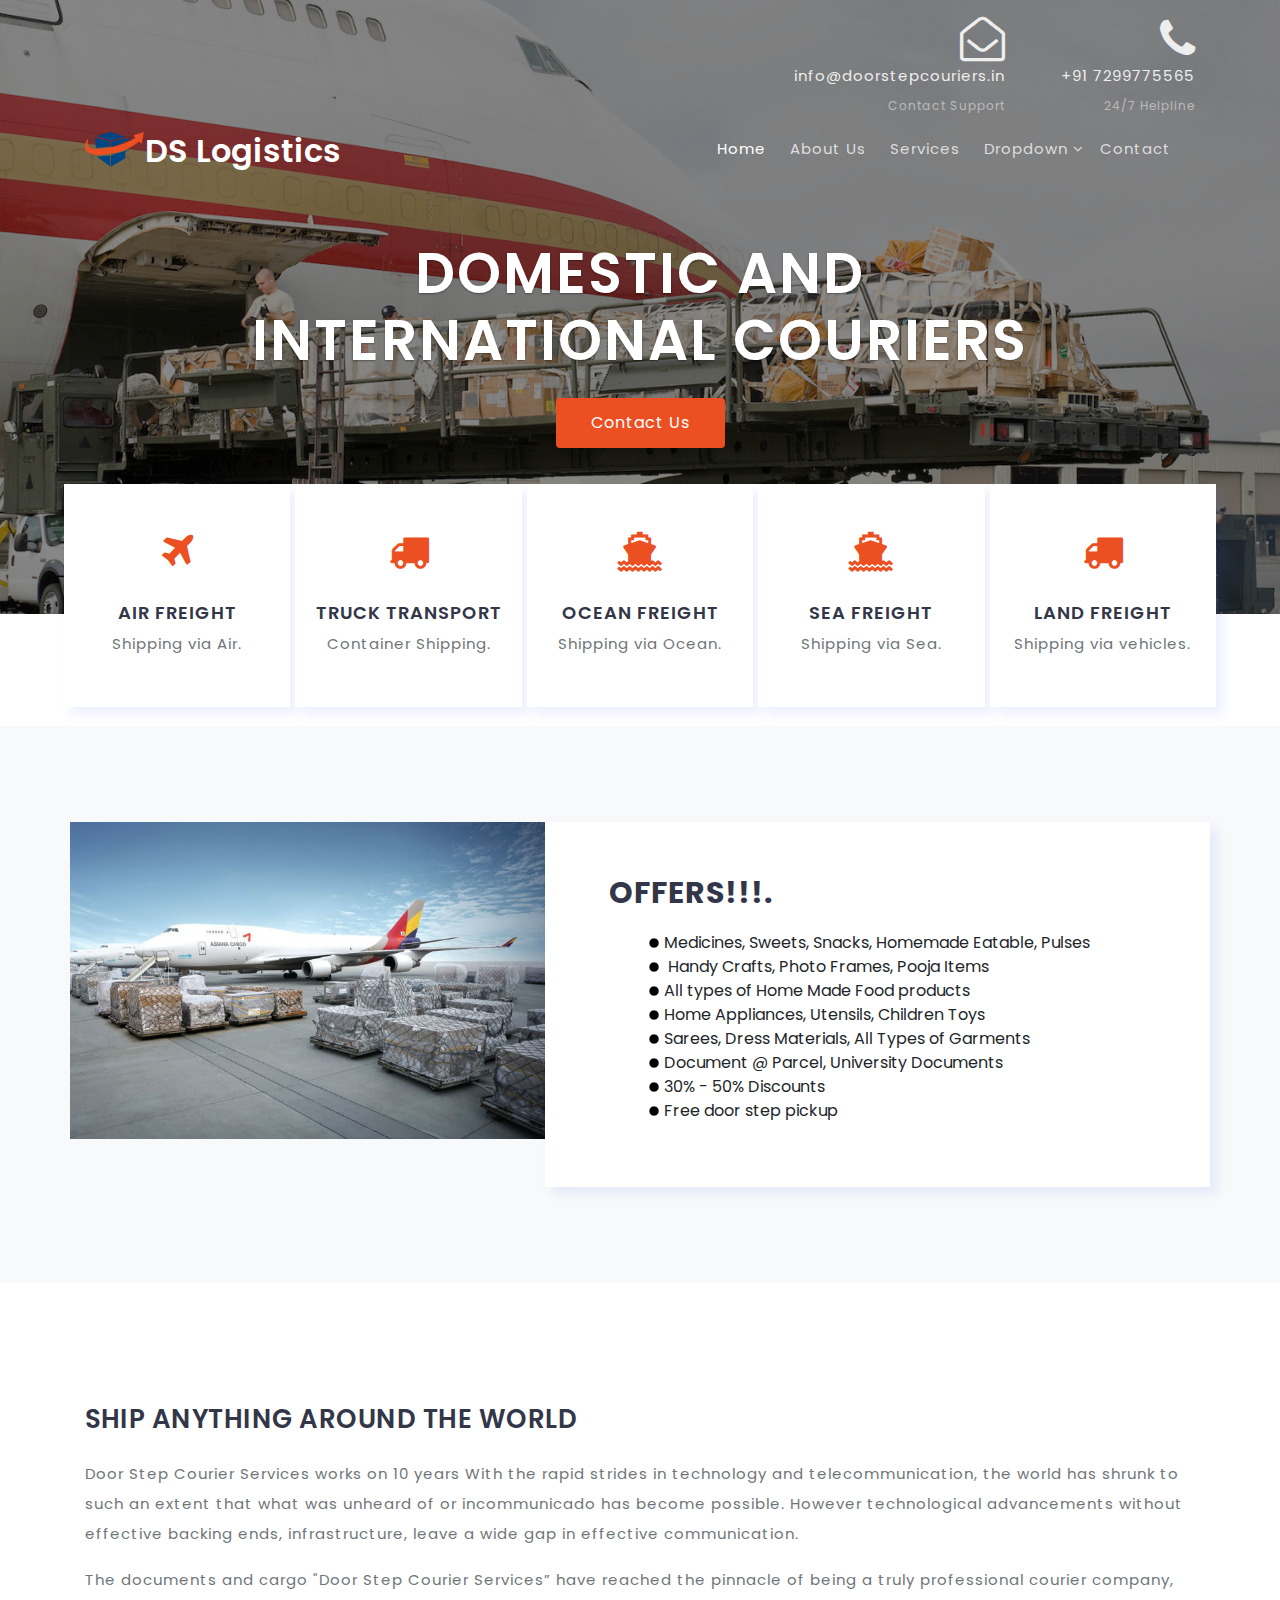
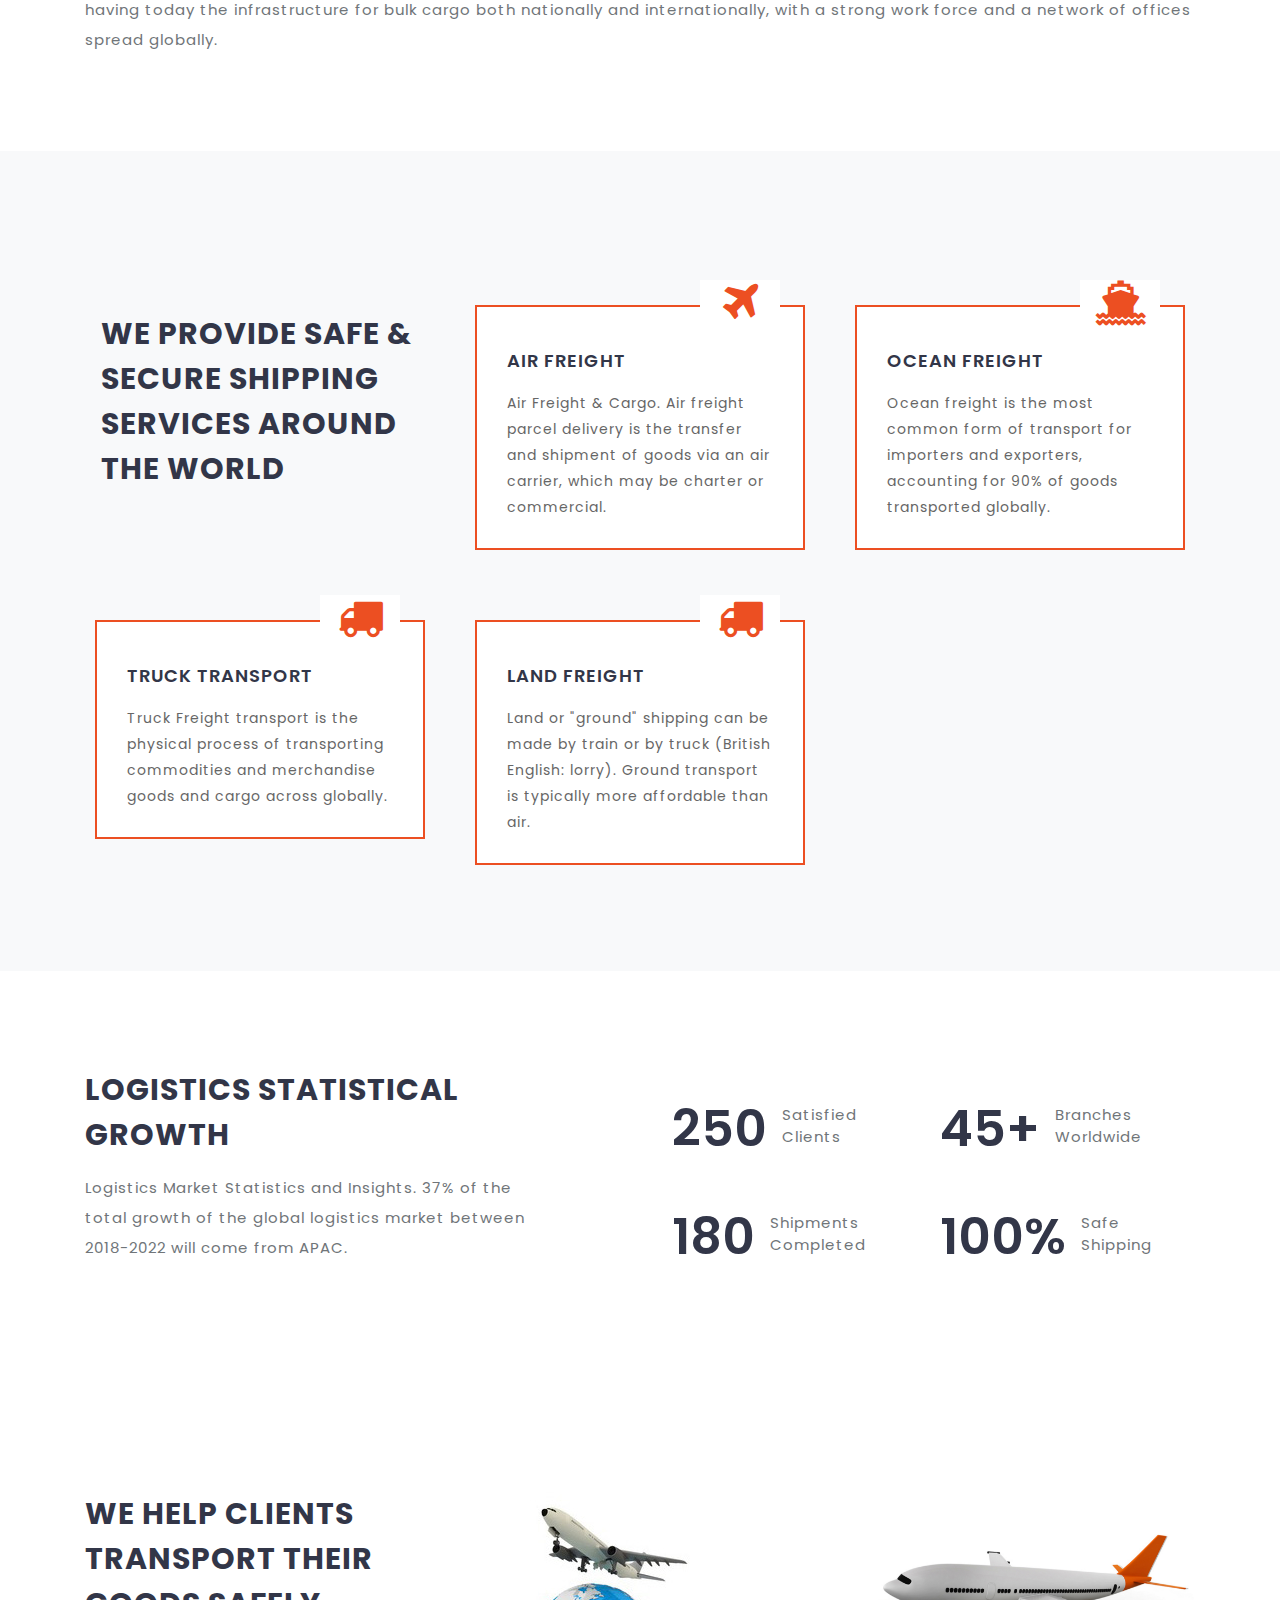
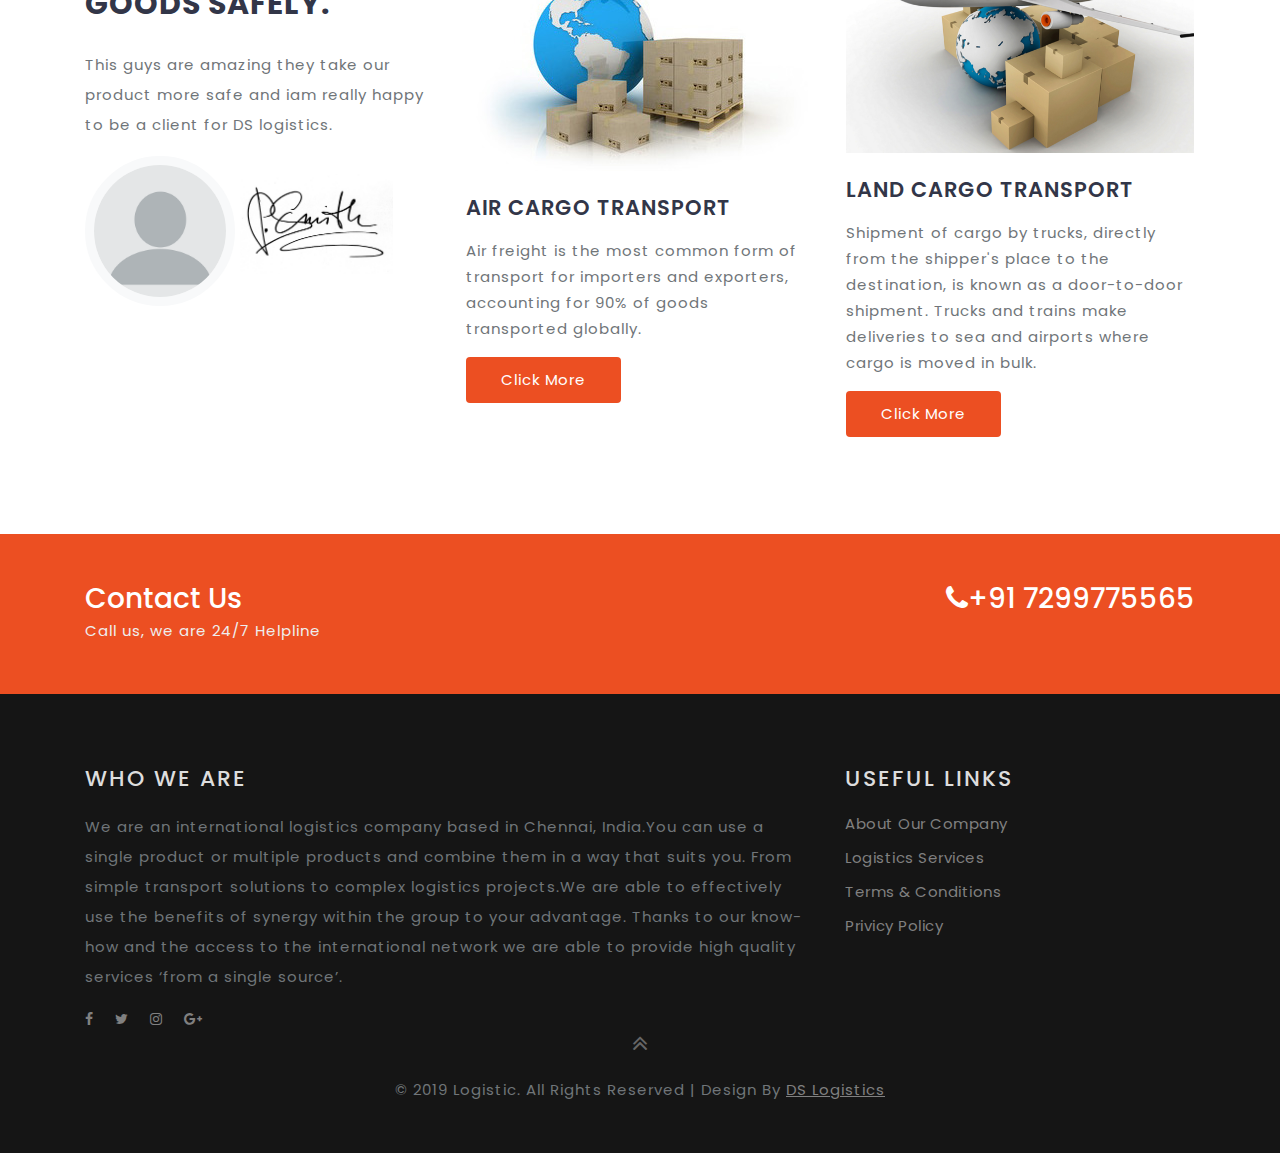
<file: index.html>
<!DOCTYPE html>
<html lang="en">
<head>
<title>DS Logistics</title>
<!-- for-mobile-apps -->
<meta name="viewport" content="width=device-width, initial-scale=1">
<meta http-equiv="Content-Type" content="text/html; charset=utf-8" />
<meta name="keywords" content="Logistic Responsive web template, Bootstrap Web Templates, Flat Web Templates, Android Compatible web template, 
Smartphone Compatible web template, free webdesigns for Nokia, Samsung, LG, SonyEricsson, Motorola web design" />

    <script>
        addEventListener("load", function () {
            setTimeout(hideURLbar, 0);
        }, false);

        function hideURLbar() {
            window.scrollTo(0, 1);
        }
    </script>
	
	<!-- css files -->
    <link href="css/bootstrap.css" rel='stylesheet' type='text/css' /><!-- bootstrap css -->
    <link href="css/style.css" rel='stylesheet' type='text/css' /><!-- custom css -->
    <link href="css/font-awesome.min.css" rel="stylesheet"><!-- fontawesome css -->
	<!-- //css files -->
	
	<!-- google fonts -->
	<link href="//fonts.googleapis.com/css?family=Poppins:100,100i,200,200i,300,300i,400,400i,500,500i,600,600i,700,700i,800,800i,900,900i&amp;subset=devanagari,latin-ext" rel="stylesheet">

	<!-- //google fonts -->
	
</head>
<body>
<!-- //header -->
<header>
	<div class="container">
		<!-- top header -->
		<div class="row top_header pt-3">
			<div class="col-lg-3 offset-lg-7 col-md-5 offset-md-3 col-sm-6 col-7 offset-sm-2 top-grid">
				<span class="fa ml-3 fa-envelope-open-o"></span>
				<p class=""> <a href="mailto:info@doorstepcouriers.in">info@doorstepcouriers.in</a> <span class="block">Contact Support</span> </p>
			</div>
			<div class="col-lg-2 col-md-4 col-sm-4 col-5 top-grid pl-0">
				<span class="fa ml-3 fa-phone"></span>
				<p class=""><a href="tel:+91 7299775565">+91 7299775565</a>  <span class="block">24/7 Helpline</span> </p>
			</div>
		</div>
		<!-- top header -->
		<!-- nav -->
		<nav class="pt-2">
			<div id="logo">
				<h1> <a href="index.html"><img src="images/logo.png" style="width: 60px;"></img>DS Logistics</a></h1>
			</div>
			<label for="drop" class="toggle">Menu</label>
			<input type="checkbox" id="drop" />
			<ul class="menu mt-md-2 ml-auto">
				<li class="mr-lg-4 mr-2 active"><a href="index.html">Home</a></li>
				<li class="mr-lg-4 mr-2"><a href="about.html">About Us</a></li>
				<li class="mr-lg-4 mr-2"><a href="services.html">Services</a></li>
				<li class="mr-lg-3 mr-2 p-0">
					<!-- First Tier Drop Down -->
					<label for="drop-2" class="toggle">Dropdown <span class="fa fa-angle-down" aria-hidden="true"></span> </label>
					<a href="#">Dropdown <span class="fa fa-angle-down" aria-hidden="true"></span></a>
					<input type="checkbox" id="drop-2"/>
					<ul class="inner-dropdown">
						<li><a href="gallery.html">Our Gallery</a></li>
					</ul>
				</li>
				<li class="mr-lg-4 mr-2"><a href="contact.html">Contact</a></li>
				<!-- <li class=""><a href="#subscribe">Subscribe</a></li> -->
			</ul>
		</nav>
		<!-- //nav -->
	</div>
</header>
<!-- //header -->
		
<!-- banner -->
<section class="banner position-relative" id="home">
	<div class="container">
		<div class="banner-text">
			<div class="slider-info">
				<div class="agileinfo-logo mt-lg-5">
					<h2 class="typeface">Domestic and<br>International couriers</h2>
					<a href="contact.html">Contact Us</a>
				</div>
			</div>
		</div>
		<div class="choose text-center position-absolute d-lg-flex">
			<div class="choose-icon">
				<span class="fa fa-plane" aria-hidden="true"></span>
				<a href="#airfrieght"><div class="choose-grid">
					<h3 class="mt-4">Air Freight</h3>
					<p class="">Shipping via Air.</p>
				</div></a>
			</div>
			<div class="choose-icon">
				<span class="fa fa-truck" aria-hidden="true"></span>
				<a href="#truckfrieght"><div class="choose-grid">
					<h3 class="mt-4">Truck Transport</h3>
					<p class="">Container Shipping.</p>
				</div></a>
			</div>
			<div class="choose-icon">
				<span class="fa fa-ship" aria-hidden="true"></span>
				<a href="#oceanfrieght"><div class="choose-grid">
					<h3 class="mt-4">Ocean Freight</h3>
					<p class="">Shipping via Ocean.</p>
				</div></a>
			</div>
			<div class="choose-icon">
				<span class="fa fa-ship" aria-hidden="true"></span>
				<a href="#oceanfrieght"><div class=" choose-grid">
					<h3 class="mt-4">Sea Freight</h3>
					<p class="">Shipping via Sea.</p>
				</div></a>
			</div>
			<div class="choose-icon mr-0">
				<span class="fa fa-truck" aria-hidden="true"></span>
				<a href="#landfrieght"><div class="choose-grid">
					<h3 class="mt-4">Land Freight</h3>
					<p class="">Shipping via vehicles.</p>
				</div></a>
			</div>
			<div class="clearfix"></div>
		</div>
	</div>
</section>
<div class="clearfix"></div>
<!-- //banner -->
<!-- Shipping -->
	<section class="shipping py-5">
	<div class="container py-lg-5 py-md-3">
		<div class="row">
			<div class="col-lg-5 p-md-0">
				<img src="images/about.jpg" alt="" class="img-fluid"/>
			</div>
			<div class="col-lg-7 p-0 mt-lg-0 mt-4">
				<div class="shipping-right">
					<h4 class="heading"> Offers!!!.</h4>
						<p class="mt-3"> <ol>
							<li><img src="images/cor.png" style="width: 10px;padding-bottom: 2px;margin-right: 5px;">Medicines, Sweets, Snacks, Homemade Eatable, Pulses</li>
		 <li><img src="images/cor.png" style="width: 10px;padding-bottom: 2px;margin-right: 5px;"> Handy Crafts, Photo Frames, Pooja Items</li>
		 <li><img src="images/cor.png" style="width: 10px;padding-bottom: 2px;margin-right: 5px;">All types of Home Made Food products</li>
		 <li><img src="images/cor.png" style="width: 10px;padding-bottom: 2px;margin-right: 5px;">Home Appliances, Utensils, Children Toys</li>
		 <li><img src="images/cor.png" style="width: 10px;padding-bottom: 2px;margin-right: 5px;">Sarees, Dress Materials, All Types of Garments</li>
		 <li><img src="images/cor.png" style="width: 10px;padding-bottom: 2px;margin-right: 5px;">Document @ Parcel, University Documents</li>
		 <li><img src="images/cor.png" style="width: 10px;padding-bottom: 2px;margin-right: 5px;">30% - 50% Discounts</li>
		<li><img src="images/cor.png" style="width: 10px;padding-bottom: 2px;margin-right: 5px;">Free door step pickup</li></ol></p>
	
			</div>
			</div>
		</div>
	</div>
</section>
<!-- shipping  -->

<!-- about -->
<section class="about py-5" id="how">
	<div class="container py-lg-5">
		<div class="row about-grids">
			<div class="col-lg-12">
				<h3 class="my-lg-4 mb-2">Ship Anything Around the World</h3>
				<p class="mt-3">Door Step Courier Services works on 10 years With the rapid strides in technology and telecommunication, the world has shrunk to such an extent that what was unheard of or incommunicado has become possible. However technological advancements without effective backing ends, infrastructure, leave a wide gap in effective communication. </p>
				<p class="mt-3">The documents and cargo "Door Step Courier Services” have reached the pinnacle of being a truly professional courier company, having today the infrastructure for bulk cargo both nationally and internationally, with a strong work force and a network of offices spread globally.</p>
			</div>
		</div>
	</div>
</section>
<!-- //about -->
<!-- services -->
<section class="services py-5 bg-clr" id="services">
	<div class="container py-lg-5">
		<div class="row mt-lg-5">
			<div class="col-xl-4 col-lg-4 col-md-6 col-sm-12 mb-md-0 mb-4">
				<h4 class="heading mt-3 ml-3">We Provide Safe & Secure Shipping Services around the world</h4>
			</div>
			
			<div class="col-xl-4 col-lg-4 col-md-6 col-sm-12">
				<div class="our-services-wrapper mb-60" id="airfrieght">
					<div class="services-inner">
						<div class="our-services-icon">
							<span class="fa fa-plane" aria-hidden="true"></span>
						</div>
						<div class="our-services-text">
							<h4>Air Freight</h4>
							<p>Air Freight & Cargo. Air freight parcel delivery is the transfer and shipment of goods via an air carrier, which may be charter or commercial.</p>
						</div>
					</div>
				</div>
			</div>
			<div class="col-xl-4 col-lg-4 col-md-6 col-sm-12">
				<div class="our-services-wrapper mb-md-0 mb-60" id="oceanfrieght">
					<div class="services-inner">
						<div class="our-services-icon">
							<span class="fa fa-ship" aria-hidden="true"></span>
						</div>
						<div class="our-services-text">
							<h4>Ocean Freight</h4>
							<p>Ocean freight is the most common form of transport for importers and exporters, accounting for 90% of goods transported globally. </p>
						</div>
					</div>
				</div>
			</div>
			<div class="col-xl-4 col-lg-4 col-md-6 col-sm-12">
				<div class="our-services-wrapper mb-md-0 mb-60" id="truckfrieght">
					<div class="services-inner">
						<div class="our-services-icon">
							<span class="fa fa-truck" aria-hidden="true"></span>
						</div>
						<div class="our-services-text">
							<h4>Truck Transport</h4>
							<p>Truck Freight transport is the physical process of transporting commodities and merchandise goods and cargo across globally.</p>
						</div>
					</div>
				</div>
			</div>
			<div class="col-xl-4 col-lg-4 col-md-6 col-sm-12">
				<div class="our-services-wrapper mb-md-0 mb-60" id="landfrieght">
					<div class="services-inner">
						<div class="our-services-icon">
							<span class="fa fa-truck" aria-hidden="true"></span>
						</div>
						<div class="our-services-text">
							<h4>Land Freight</h4>
							<p>Land or "ground" shipping can be made by train or by truck (British English: lorry). Ground transport is typically more affordable than air.</p>
						</div>
					</div>
				</div>
			</div>
		</div>
	</div>
</section>
<!-- //services -->

<!-- stats -->
<section class="stats py-5">
	<div class="container py-lg-5 py-md-3">
		<div class="row stat-grids">
			<div class="col-lg-5">
				<h4 class="heading mb-3">Logistics Statistical growth</h4>
				<p class="">Logistics Market Statistics and Insights. 37% of the total growth of the global logistics market between 2018-2022 will come from APAC.</p>
			</div>
			<div class="col-lg-6 offset-lg-1 stats-right">
				<div class="row stats-inner-grid">
					<div class="col-sm-6 col-6">
						<h4>250</h4>
						<p>Satisfied <br>Clients</p>
					</div>
					<div class="col-sm-6 col-6">
						<h4>45+</h4>
						<p>Branches <br>Worldwide</p>
					</div>
				</div>
				<div class="row stats-inner-grid mt-5">
					<div class="col-sm-6 col-6">
						<h4>180</h4>
						<p>Shipments <br>Completed</p>
					</div>
					<div class="col-sm-6 col-6">
						<h4>100%</h4>
						<p>Safe <br>Shipping</p>
					</div>
				</div>
			</div>
		</div>
	</div>
</section>
<!-- //stats -->

<!-- shipping -->

<!-- //shipping -->

<!--/Blog-Posts-->
<section class="banner-bottom-w3layouts py-5" id="blog">
	<div class="container">
		<div class="inner-sec-w3ls py-lg-5 py-md-3">
			<!--/services-grids-->
			<div class="row blog-sec">
				<div class="col-lg-4 manager-img mb-lg-0 mb-4">
					<h4 class="heading"> We help clients transport their goods safely.</h4>
					<p class="mt-4">This guys are amazing they take our product more safe and iam really happy to be a client for DS logistics.</p>
					<img src="images/manager.png" alt="" class="img-fluid rounded-circle mt-3" style="width: 150px;">
					<img src="images/signature.jpg" alt="" class="img-fluid img1">
				</div>
				<div class="col-lg-4 col-md-6 about-in blog-grid-info text-left">
					<div class="card img">
						<div class="card-body img">
							<img src="images/blog1.jpg" alt="" class="img-fluid">
							<div class="blog-des mt-3">
								<h5 class="card-title mt-4">Air Cargo Transport</h5>
								<p class="card-text">Air freight is the most common form of transport for importers and exporters, accounting for 90% of goods transported globally.
								</p>
								<a href="#"> Click More </a>
							</div>
						</div>
					</div>
				</div>
				<div class="col-lg-4 col-md-6 about-in blog-grid-info text-left mt-md-0 mt-5">
					<div class="card img">
						<div class="card-body img">
							<img src="images/blog2.jpg" alt="" class="img-fluid">
							<div class="blog-des mt-3">
								<h5 class="card-title mt-4">Land Cargo Transport</h5>
								<p class="card-text">Shipment of cargo by trucks, directly from the shipper's place to the destination, is known as a door-to-door shipment. Trucks and trains make deliveries to sea and airports where cargo is moved in bulk.
								</p>
								<a href="#"> Click More </a>
							</div>
						</div>
					</div>
				</div>
			</div>
		</div>
	</div>
</section>
<!--//Blog-Posts-->

<!-- footer-top -->
<section class="footer-top py-5">
	<div class="container">
		<div class="row footer-top-grid">
			<div class="col-sm-6">
				<h3>Contact Us</h3>
				<p>Call us, we are 24/7 Helpline</p>
			</div>
			<div class="col-sm-6 text-sm-right mt-sm-0 mt-3">
				<h3><span class="fa fa-phone" aria-hidden="true"></span><a href="tel:+91 7299775565" style="color: white;">+91 7299775565</a></h3>
			</div>
		</div>
	</div>
</section>
<!-- //footer-top -->

<!--footer -->
<div class="footer footer_w3layouts_section_1its py-5" id="subscribe">
	<div class="container pt-sm-4">
		<div class="row footer-grid">
			<div class="col-md-8 footer-grid_section_1its_w3">
				<div class="footer-title">
					<h3>Who we are</h3>
				</div>
				<div class="footer-text">
					<p>We are an international logistics company based in Chennai, India.You can use a single product or multiple products and combine them in a way that suits you. From simple transport solutions to complex logistics projects.We are able to effectively use the benefits of synergy within the group to your advantage. Thanks to our know-how and the access to the international network we are able to provide high quality services ‘from a single source’.</p>
					<ul class="social_section_1info">
						<li><a href="#" class="w3_facebook"><i class="fa fa-facebook"></i></a></li>
						<li><a href="#" class="w3_twitter"><i class="fa fa-twitter"></i></a></li>
						<li><a href="#" class="w3_instagram"><i class="fa fa-instagram"></i></a></li>
						<li><a href="#" class="w3_google"><i class="fa fa-google-plus"></i></a></li>
					</ul>
				</div>
			</div>
			<div class="col-md-3 col-sm-5 footer-grid_section_1its_w3 mt-md-0 mt-4">
				<div class="footer-title">
					<h3>Useful Links</h3>
				</div>
				<ul class="links">
					<li><a href="about.html">About Our Company</a></li>
					<li><a href="services.html">Logistics Services</a></li>
					<li><a href="#">Terms & Conditions</a></li>
					<li><a href="#">Privicy Policy</a></li>
				</ul>
			</div>
	<!-- 		<div class="col-md-4 col-sm-7 footer-grid_section_1its_w3 mt-md-0 mt-4">
				<div class="footer-title">
					<h3>Subscribe</h3>
				</div>
				<div class="footer-text">
					<p>By subscribing to our mailing list you will get latest news and updates from us.</p>
					<form action="#" method="post">
						<input type="email" name="Email" placeholder="Enter your email..." required="">
						<button class="btn1"><i class="fa fa-paper-plane" aria-hidden="true"></i></button>
						<div class="clearfix"> </div>
					</form>
				</div>
			</div>
 -->			<div class="clearfix"></div>
		</div>
		<!-- move top -->
		<div class="move-to-top text-center">
			<a href="#home" class="move-top"><span class="fa fa-angle-double-up" aria-hidden="true"></span></a>
		</div>
		<!-- //move top -->
		<div class="copyright">
			<p>© 2019 Logistic. All Rights Reserved | Design by <a href="#">DS Logistics</a> </p>
		</div>
	</div>
</div>
<!-- //footer -->

</body>
</html>
</file>
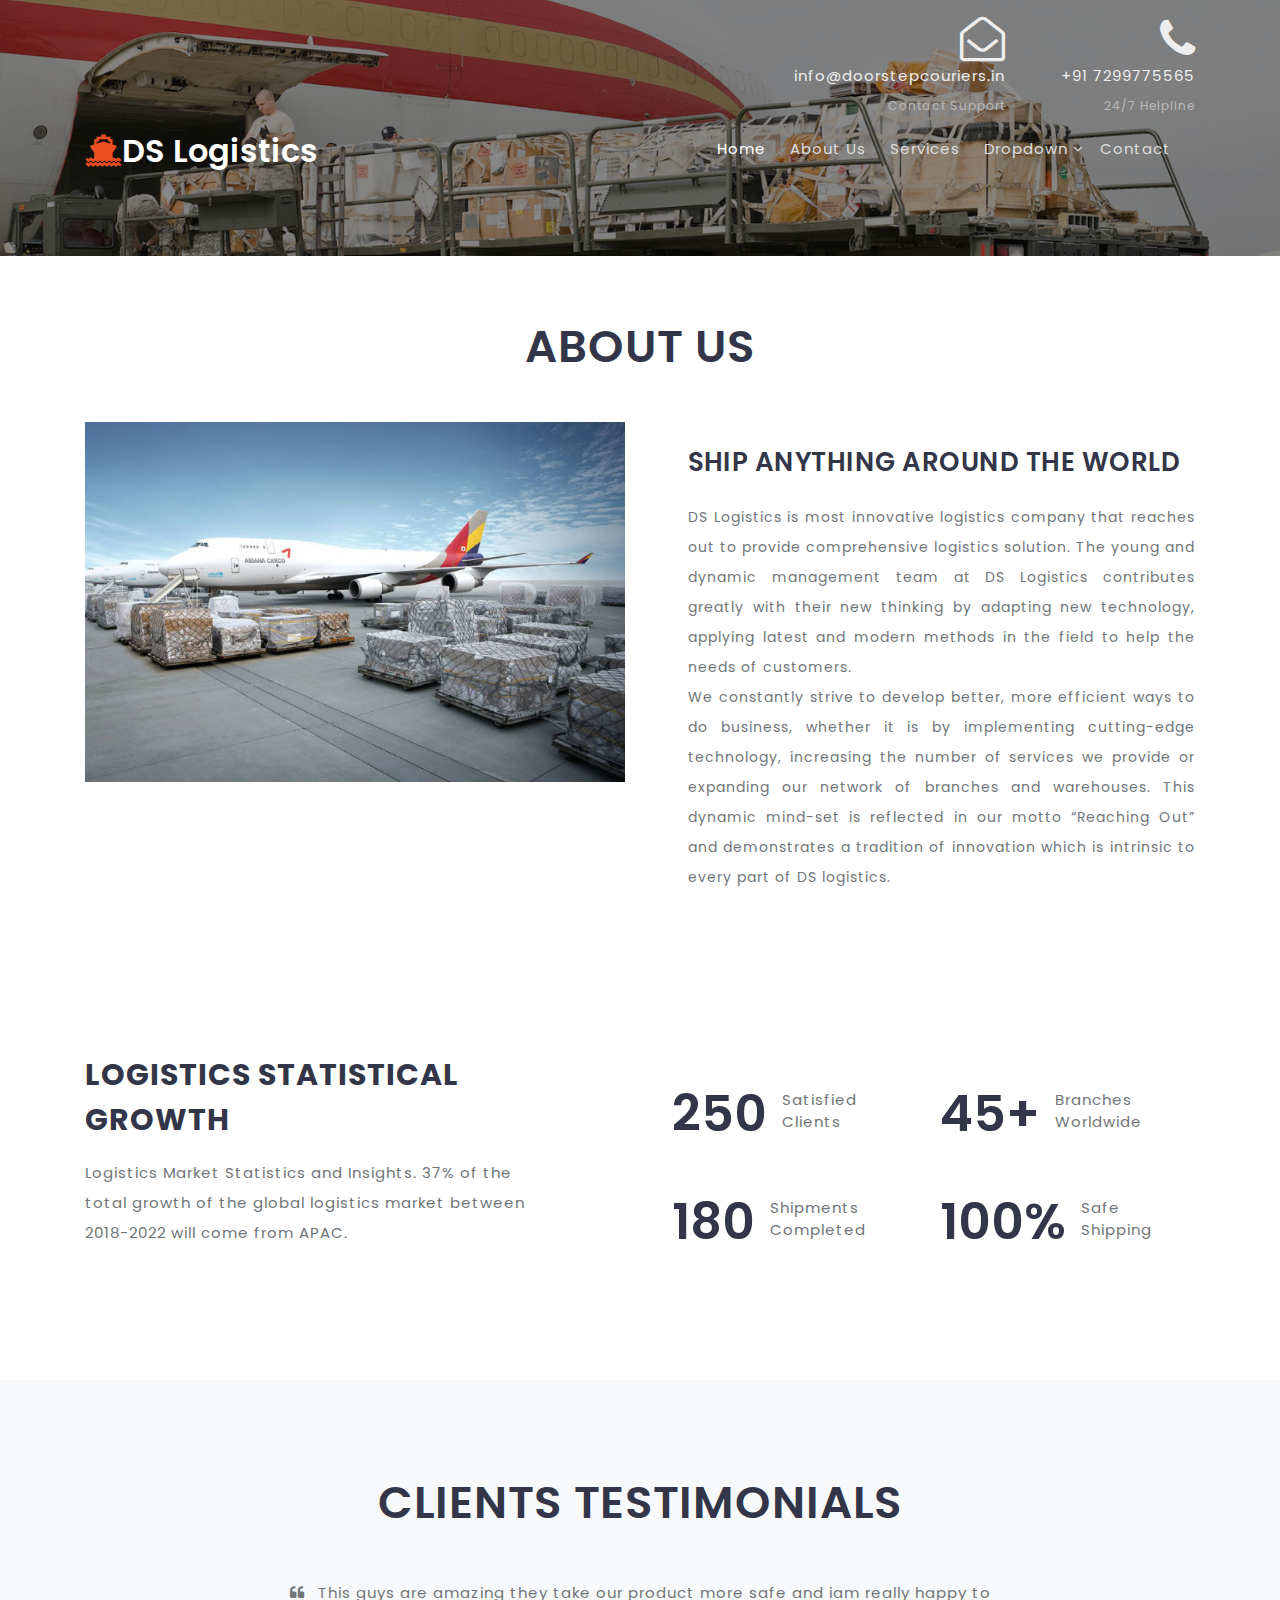
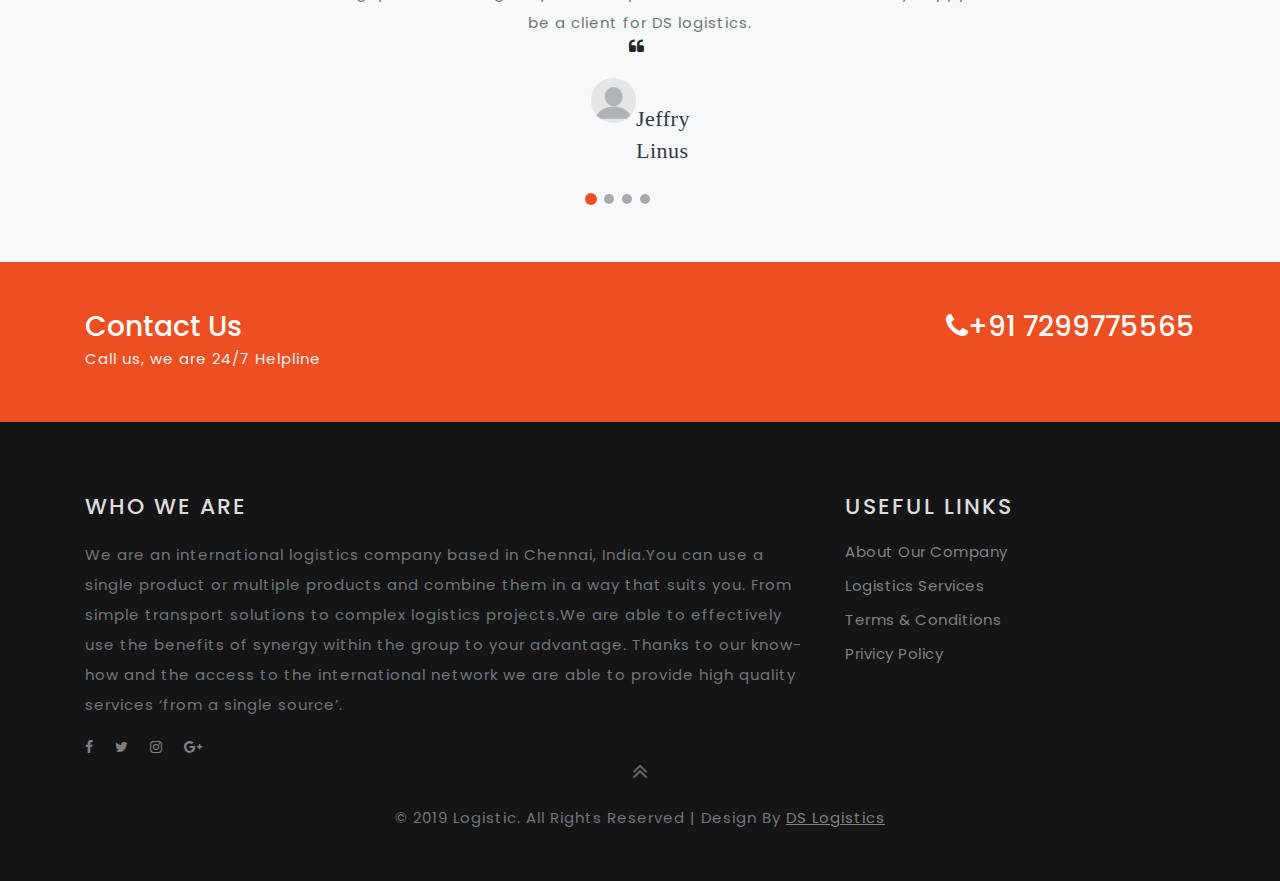
<file: about.html>
<!DOCTYPE html>
<html lang="en">
<head>
<title>DS Logistics</title>
<!-- for-mobile-apps -->
<meta name="viewport" content="width=device-width, initial-scale=1">
<meta http-equiv="Content-Type" content="text/html; charset=utf-8" />
<meta name="keywords" content="Logistic Responsive web template, Bootstrap Web Templates, Flat Web Templates, Android Compatible web template, 
Smartphone Compatible web template, free webdesigns for Nokia, Samsung, LG, SonyEricsson, Motorola web design" />

    <script>
        addEventListener("load", function () {
            setTimeout(hideURLbar, 0);
        }, false);

        function hideURLbar() {
            window.scrollTo(0, 1);
        }
    </script>
	
	<!-- css files -->
    <link href="css/bootstrap.css" rel='stylesheet' type='text/css' /><!-- bootstrap css -->
    <link href="css/style.css" rel='stylesheet' type='text/css' /><!-- custom css -->
    <link href="css/font-awesome.min.css" rel="stylesheet"><!-- fontawesome css -->
	<!-- //css files -->
	
	<!-- google fonts -->
	<link href="//fonts.googleapis.com/css?family=Poppins:100,100i,200,200i,300,300i,400,400i,500,500i,600,600i,700,700i,800,800i,900,900i&amp;subset=devanagari,latin-ext" rel="stylesheet">

	<!-- //google fonts -->
	
</head>
<body>
<!-- //header -->
<header>
	<div class="container">
		<!-- top header -->
		<div class="row top_header pt-3">
			<div class="col-lg-3 offset-lg-7 col-md-5 offset-md-3 col-sm-6 col-7 offset-sm-2 top-grid">
				<span class="fa ml-3 fa-envelope-open-o"></span>
				<p class=""> <a href="mailto:info@doorstepcouriers.in">info@doorstepcouriers.in</a> <span class="block">Contact Support</span> </p>
			</div>
			<div class="col-lg-2 col-md-4 col-sm-4 col-5 top-grid pl-0">
				<span class="fa ml-3 fa-phone"></span>
				<p class=""><a href="tel:+91 7299775565">+91 7299775565</a>  <span class="block">24/7 Helpline</span> </p>
			</div>
		</div>
		<!-- top header -->
		<!-- nav -->
		<nav class="pt-2">
			<div id="logo">
				<h1> <a href="index.html"><span class="fa fa-ship"></span>DS Logistics</a></h1>
			</div>
			<label for="drop" class="toggle">Menu</label>
			<input type="checkbox" id="drop" />
			<ul class="menu mt-md-2 ml-auto">
				<li class="mr-lg-4 mr-2 active"><a href="index.html">Home</a></li>
				<li class="mr-lg-4 mr-2"><a href="about.html">About Us</a></li>
				<li class="mr-lg-4 mr-2"><a href="services.html">Services</a></li>
				<li class="mr-lg-3 mr-2 p-0">
					<!-- First Tier Drop Down -->
					<label for="drop-2" class="toggle">Dropdown <span class="fa fa-angle-down" aria-hidden="true"></span> </label>
					<a href="#">Dropdown <span class="fa fa-angle-down" aria-hidden="true"></span></a>
					<input type="checkbox" id="drop-2"/>
					<ul class="inner-dropdown">
						<li><a href="gallery.html">Our Gallery</a></li>
					</ul>
				</li>
				<li class="mr-lg-4 mr-2"><a href="contact.html">Contact</a></li>
				<!-- <li class=""><a href="#subscribe">Subscribe</a></li> -->
			</ul>
		</nav>
		<!-- //nav -->
	</div>
</header>
<!-- //header -->

<!-- inner banner -->
<div class="inner-banner" id="home">
	<div class="container">
		
	</div>	
</div>
<!-- inner banner -->

<!-- about -->
<section class="about py-5" id="how">
	<div class="container py-md-3">
	<h2 class="heading text-center mb-sm-5 mb-4"> About us </h2>
		<div class="row about-grids">
			<div class="col-lg-6 about-left">
				<img src="images/about.jpg" alt="" class="img-fluid"/>
			</div>
			<div class="col-lg-6 grid1 mt-lg-0 mt-4 pl-lg-5">
				<h3 class="my-lg-4 mb-2">Ship Anything Around the World</h3>
				<p style="text-align: justify; font-size: 14px;">DS Logistics is most innovative logistics company that reaches out to provide comprehensive logistics solution. The young and dynamic management team at DS Logistics contributes greatly with their new thinking by adapting new technology, applying latest and modern methods in the field to help the needs of customers.</p>
				<p style="text-align: justify; font-size: 14px;">We constantly strive to develop better, more efficient ways to do business, whether it is by implementing cutting-edge technology, increasing the number of services we provide or expanding our network of branches and warehouses. This dynamic mind-set is reflected in our motto “Reaching Out” and demonstrates a tradition of innovation which is intrinsic to every part of DS logistics.</p>
			</div>
		</div>
	</div>
</section>
<!-- //about -->

<!-- Team section -->
<!-- <section class="team py-5" id="team">
    <div class="container py-lg-5">	
		<h3 class="heading text-center mb-5 pb-md-5 pb-3"> Team Members</h3>
		<div class="section_header">
			<div class="row">
				<div class="col-lg-4 col-md-6 col-sm-12 mb-md-0 mb-60">
					<div class="our-services-wrapper">
						<div class="services-inner">
							<div class="our-team-img">
								<img src="images/manager.png" class="team_member img-fluid" alt="Team Member">
							</div>
							<div class="our-services-text team-info">
								<h3 class="team_name">Suzan Lois</h3>
								<span class="team_role">Agency Manager</span>
								<p class="mt-sm-3 mt-2">Proin varius pellentesque nunc ut ipsum tincidunt ante.</p>
								<ul class="team-social mt-md-3 mt-2">
									<li><a href="#"><span class="fa fa-facebook icon_facebook"></span></a></li>
									<li><a href="#"><span class="fa fa-twitter icon_twitter"></span></a></li>
									<li><a href="#"><span class="fa fa-linkedin icon_linkedin"></span></a></li>
									<li><a href="#"><span class="fa fa-google-plus icon_google-plus"></span></a></li>
								</ul>
							</div>
						</div>
					</div>
				</div>
				
				<div class="col-lg-4 col-md-6 col-sm-12 mb-lg-0 mb-60">
					<div class="our-services-wrapper">
						<div class="services-inner">
							<div class="our-team-img">
								<img src="images/manager1.png" class="team_member img-fluid" alt="Team Member">
							</div>
							<div class="our-services-text team-info">
								<h3 class="team_name">Dora Caelan</h3>
								<span class="team_role">Chief Executive</span>
								<p class="mt-sm-3 mt-2">Proin varius pellentesque nunc ut ipsum tincidunt ante.</p>
								<ul class="team-social mt-md-3 mt-2">
									<li><a href="#"><span class="fa fa-facebook icon_facebook"></span></a></li>
									<li><a href="#"><span class="fa fa-twitter icon_twitter"></span></a></li>
									<li><a href="#"><span class="fa fa-linkedin icon_linkedin"></span></a></li>
									<li><a href="#"><span class="fa fa-google-plus icon_google-plus"></span></a></li>
								</ul>
							</div>
						</div>
					</div>
				</div>
				<div class="col-lg-4 col-md-6 col-sm-12">
					<div class="our-services-wrapper">
						<div class="services-inner">
							<div class="our-team-img">
								<img src="images/executive.png" class="team_member img-fluid" alt="Team Member">
							</div>
							<div class="our-services-text team-info">
								<h3 class="team_name">Rose Alpha</h3>
								<span class="team_role">Chief Manager</span>
								<p class="mt-sm-3 mt-2">Proin varius pellentesque nunc ut ipsum tincidunt ante.</p>
								<ul class="team-social mt-md-3 mt-2">
									<li><a href="#"><span class="fa fa-facebook icon_facebook"></span></a></li>
									<li><a href="#"><span class="fa fa-twitter icon_twitter"></span></a></li>
									<li><a href="#"><span class="fa fa-linkedin icon_linkedin"></span></a></li>
									<li><a href="#"><span class="fa fa-google-plus icon_google-plus"></span></a></li>
								</ul>
							</div>
						</div>
					</div>
				</div>
				
			</div>
		</div>
    </div>
</section> -->
<!-- //Team section -->

<!-- stats -->
<section class="stats py-5">
	<div class="container py-lg-5 py-md-3">
		<div class="row stat-grids">
			<div class="col-lg-5">
				<h4 class="heading mb-3">Logistics Statistical growth</h4>
				<p class="">Logistics Market Statistics and Insights. 37% of the total growth of the global logistics market between 2018-2022 will come from APAC.</p>
			</div>
			<div class="col-lg-6 offset-lg-1 stats-right">
				<div class="row stats-inner-grid">
					<div class="col-sm-6 col-6">
						<h4>250</h4>
						<p>Satisfied <br>Clients</p>
					</div>
					<div class="col-sm-6 col-6">
						<h4>45+</h4>
						<p>Branches <br>Worldwide</p>
					</div>
				</div>
				<div class="row stats-inner-grid mt-5">
					<div class="col-sm-6 col-6">
						<h4>180</h4>
						<p>Shipments <br>Completed</p>
					</div>
					<div class="col-sm-6 col-6">
						<h4>100%</h4>
						<p>Safe <br>Shipping</p>
					</div>
				</div>
			</div>
		</div>
	</div>
</section>
<!-- //stats -->


<!-- testimonials -->
<section class="clients py-5" id="clients">
	<div class="container py-lg-5 py-md-3">
	<h3 class="heading text-center mb-5"> Clients Testimonials</h3>
	<div class="main-clients">
			<div class="csslider infinity" id="slider1">
				<input type="radio" name="slides" checked="checked" id="slides_1" />
				<input type="radio" name="slides" id="slides_2" />
				<input type="radio" name="slides" id="slides_3" />
				<input type="radio" name="slides" id="slides_4" />
				<ul class="banner_slide_bg">
					<li>
						<div class="feedback-top">
							<p><span class="fa mr-2 fa-quote-left"></span> This guys are amazing they take our product more safe and iam really happy to be a client for DS logistics.</p><span class="fa mr-2 fa-quote-left"/>
							<div class="row client-info">
								<div class="col-6 pr-0">
									<img src="images/manager.png" alt=" " class="img-fluid rounded-circle mt-4">
								</div>
								<div class="col-6 pl-0 text-left">
									<h4 class="mt-5">Jeffry Linus</h4>
									<p></p>
								</div>
							</div>
						</div>
					</li>
					<li>
						<div class="feedback-top">
							<p><span class="fa mr-2 fa-quote-left"></span>This guys are amazing they take our product more safe and iam really happy to be a client for DS logistics.</p><span class="fa mr-2 fa-quote-left"/>
							<div class="row client-info">
								<div class="col-6 pr-0">
									<img src="images/manager1.png" alt=" " class="img-fluid rounded-circle mt-4">
								</div>
								<div class="col-6 pl-0 text-left">
									<h4 class="mt-5">Siva Kumar</h4>
									<p></p>
								</div>
							</div>
						</div>
					</li>
					<li>
						<div class="feedback-top">
							<p><span class="fa mr-2 fa-quote-left"></span>This guys are amazing they take our product more safe and iam really happy to be a client for DS logistics.</p><span class="fa mr-2 fa-quote-left"/>
							<div class="row client-info">
								<div class="col-6 pr-0">
									<img src="images/manager.png" alt=" " class="img-fluid rounded-circle mt-4">
								</div>
								<div class="col-6 pl-0 text-left">
									<h4 class="mt-5">Ashok</h4>
									<p></p>
								</div>
							</div>
						</div>
					</li>
					<li>
						<div class="feedback-top">
							<p><span class="fa mr-2 fa-quote-left"></span>This guys are amazing they take our product more safe and iam really happy to be a client for DS logistics.</p><span class="fa mr-2 fa-quote-left"/>
							<div class="row client-info">
								<div class="col-6 pr-0">
									<img src="images/executive.png" alt=" " class="img-fluid rounded-circle mt-4">
								</div>
								<div class="col-6 pl-0 text-left">
									<h4 class="mt-5">Ajith kumar</h4>
									<p></p>
								</div>
							</div>
						</div>
					</li>
				</ul>
				<div class="navigation">
					<div>
						<label for="slides_1"></label>
						<label for="slides_2"></label>
						<label for="slides_3"></label>
						<label for="slides_4"></label>
					</div>
				</div>
			</div>
		</div>
		</div>
</section>
<!-- //testimonials -->

<!-- footer-top -->
<section class="footer-top py-5">
	<div class="container">
		<div class="row footer-top-grid">
			<div class="col-sm-6">
				<h3>Contact Us</h3>
				<p>Call us, we are 24/7 Helpline</p>
			</div>
			<div class="col-sm-6 text-sm-right mt-sm-0 mt-3">
				<h3><span class="fa fa-phone" aria-hidden="true"></span><a href="tel:+91 7299775565" style="color: white;">+91 7299775565</a></h3>
			</div>
		</div>
	</div>
</section>
<!-- //footer-top -->

<!--footer -->
<div class="footer footer_w3layouts_section_1its py-5" id="subscribe">
	<div class="container pt-sm-4">
		<div class="row footer-grid">
			<div class="col-md-8 footer-grid_section_1its_w3">
				<div class="footer-title">
					<h3>Who we are</h3>
				</div>
				<div class="footer-text">
					<p>We are an international logistics company based in Chennai, India.You can use a single product or multiple products and combine them in a way that suits you. From simple transport solutions to complex logistics projects.We are able to effectively use the benefits of synergy within the group to your advantage. Thanks to our know-how and the access to the international network we are able to provide high quality services ‘from a single source’.</p>
					<ul class="social_section_1info">
						<li><a href="#" class="w3_facebook"><i class="fa fa-facebook"></i></a></li>
						<li><a href="#" class="w3_twitter"><i class="fa fa-twitter"></i></a></li>
						<li><a href="#" class="w3_instagram"><i class="fa fa-instagram"></i></a></li>
						<li><a href="#" class="w3_google"><i class="fa fa-google-plus"></i></a></li>
					</ul>
				</div>
			</div>
			<div class="col-md-3 col-sm-5 footer-grid_section_1its_w3 mt-md-0 mt-4">
				<div class="footer-title">
					<h3>Useful Links</h3>
				</div>
				<ul class="links">
					<li><a href="about.html">About Our Company</a></li>
					<li><a href="services.html">Logistics Services</a></li>
					<li><a href="#">Terms & Conditions</a></li>
					<li><a href="#">Privicy Policy</a></li>
				</ul>
			</div>
			<!-- <div class="col-md-4 col-sm-7 footer-grid_section_1its_w3 mt-md-0 mt-4">
				<div class="footer-title">
					<h3>Subscribe</h3>
				</div>
				<div class="footer-text">
					<p>By subscribing to our mailing list you will get latest news and updates from us.</p>
					<form action="#" method="post">
						<input type="email" name="Email" placeholder="Enter your email..." required="">
						<button class="btn1"><i class="fa fa-paper-plane" aria-hidden="true"></i></button>
						<div class="clearfix"> </div>
					</form>
				</div>
			</div> -->
			<div class="clearfix"></div>
		</div>
		<!-- move top -->
		<div class="move-to-top text-center">
			<a href="#home" class="move-top"><span class="fa fa-angle-double-up" aria-hidden="true"></span></a>
		</div>
		<!-- //move top -->
		<div class="copyright">
			<p>© 2019 Logistic. All Rights Reserved | Design by <a href="#">DS Logistics</a> </p>
		</div>
	</div>
</div>
<!-- //footer -->

</body>
</html>
</file>
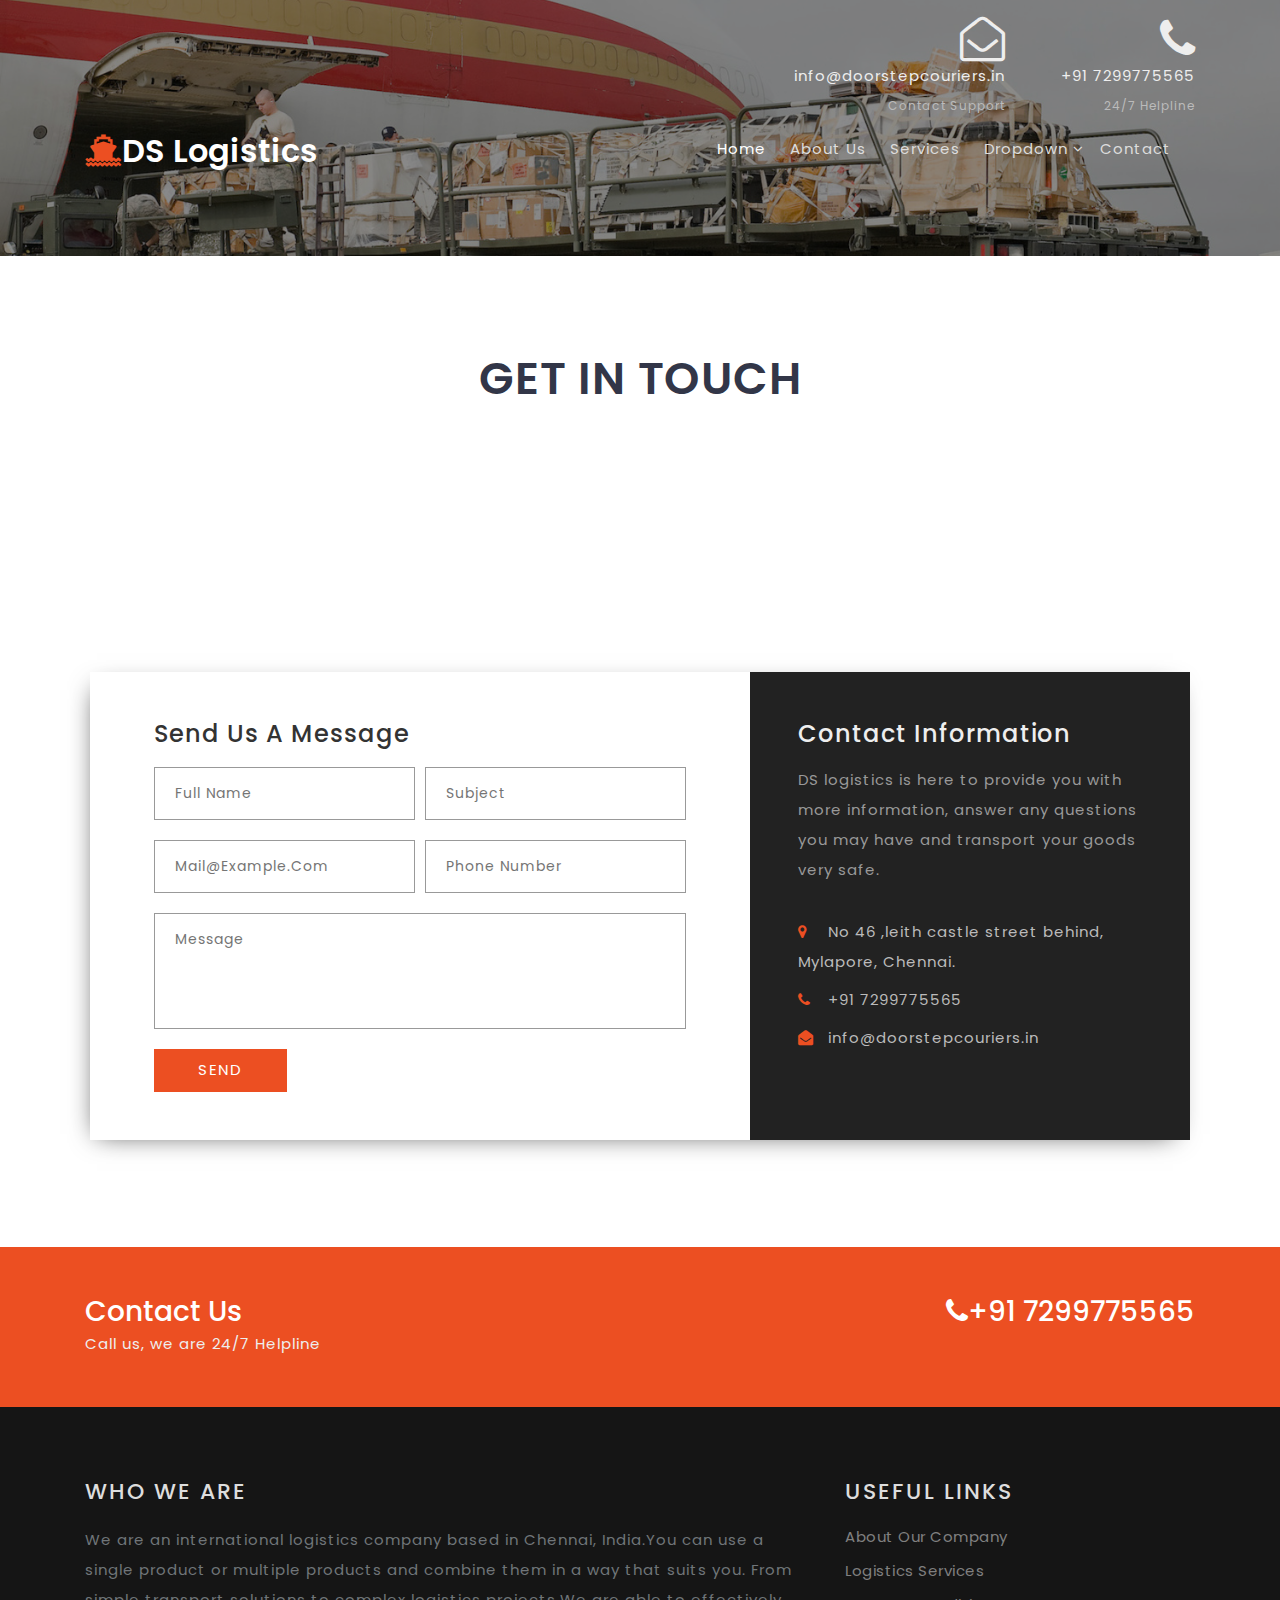
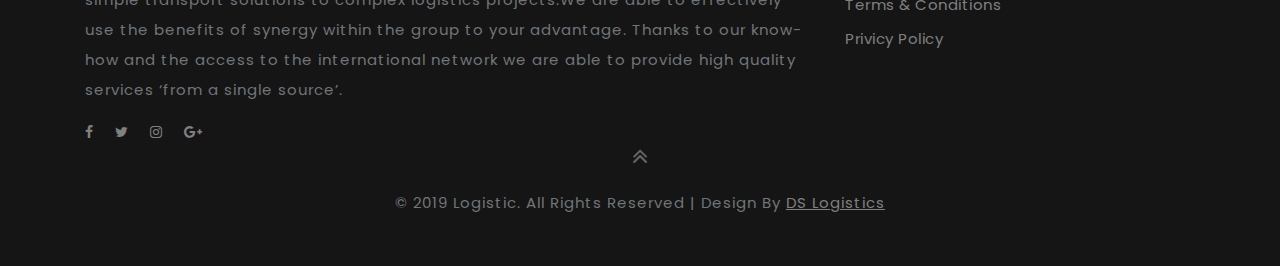
<file: contact.html>
<!DOCTYPE html>
<html lang="en">
<head>
<title>DS Logistics</title>
<!-- for-mobile-apps -->
<meta name="viewport" content="width=device-width, initial-scale=1">
<meta http-equiv="Content-Type" content="text/html; charset=utf-8" />
<meta name="keywords" content="Logistic Responsive web template, Bootstrap Web Templates, Flat Web Templates, Android Compatible web template, 
Smartphone Compatible web template, free webdesigns for Nokia, Samsung, LG, SonyEricsson, Motorola web design" />

    <script>
        addEventListener("load", function () {
            setTimeout(hideURLbar, 0);
        }, false);

        function hideURLbar() {
            window.scrollTo(0, 1);
        }
    </script>
	
	<!-- css files -->
    <link href="css/bootstrap.css" rel='stylesheet' type='text/css' /><!-- bootstrap css -->
    <link href="css/style.css" rel='stylesheet' type='text/css' /><!-- custom css -->
    <link href="css/font-awesome.min.css" rel="stylesheet"><!-- fontawesome css -->
	<!-- //css files -->
	
	<!-- google fonts -->
	<link href="//fonts.googleapis.com/css?family=Poppins:100,100i,200,200i,300,300i,400,400i,500,500i,600,600i,700,700i,800,800i,900,900i&amp;subset=devanagari,latin-ext" rel="stylesheet">

	<!-- //google fonts -->
	
</head>
<body>
<!-- //header -->
<header>
	<div class="container">
		<!-- top header -->
		<div class="row top_header pt-3">
			<div class="col-lg-3 offset-lg-7 col-md-5 offset-md-3 col-sm-6 col-7 offset-sm-2 top-grid">
				<span class="fa ml-3 fa-envelope-open-o"></span>
				<p class=""> <a href="mailto:info@doorstepcouriers.in">info@doorstepcouriers.in</a> <span class="block">Contact Support</span> </p>
			</div>
			<div class="col-lg-2 col-md-4 col-sm-4 col-5 top-grid pl-0">
				<span class="fa ml-3 fa-phone"></span>
				<p class=""><a href="tel:+91 7299775565">+91 7299775565</a>  <span class="block">24/7 Helpline</span> </p>
			</div>
		</div>
		<!-- top header -->
		<!-- nav -->
		<nav class="pt-2">
			<div id="logo">
				<h1> <a href="index.html"><span class="fa fa-ship"></span>DS Logistics</a></h1>
			</div>
			<label for="drop" class="toggle">Menu</label>
			<input type="checkbox" id="drop" />
			<ul class="menu mt-md-2 ml-auto">
				<li class="mr-lg-4 mr-2 active"><a href="index.html">Home</a></li>
				<li class="mr-lg-4 mr-2"><a href="about.html">About Us</a></li>
				<li class="mr-lg-4 mr-2"><a href="services.html">Services</a></li>
				<li class="mr-lg-3 mr-2 p-0">
					<!-- First Tier Drop Down -->
					<label for="drop-2" class="toggle">Dropdown <span class="fa fa-angle-down" aria-hidden="true"></span> </label>
					<a href="#">Dropdown <span class="fa fa-angle-down" aria-hidden="true"></span></a>
					<input type="checkbox" id="drop-2"/>
					<ul class="inner-dropdown">
						<li><a href="gallery.html">Our Gallery</a></li>
					</ul>
				</li>
				<li class="mr-lg-4 mr-2"><a href="contact.html">Contact</a></li>
				<!-- <li class=""><a href="#subscribe">Subscribe</a></li> -->
			</ul>
		</nav>
		<!-- //nav -->
	</div>
</header>
<!-- //header -->

<!-- inner banner -->
<div class="inner-banner" id="home">
	<div class="container">
		
	</div>	
</div>
<!-- inner banner -->

<!-- contact -->
<section class="contact py-5 my-lg-5">
	<h2 class="heading text-center mb-sm-5 mb-4"> Get In Touch </h2>
	<div class="map">
		<iframe src="https://www.google.com/maps/embed?pb=!1m18!1m12!1m3!1d3887.1462937961846!2d80.27419291482259!3d13.026354390819973!2m3!1f0!2f0!3f0!3m2!1i1024!2i768!4f13.1!3m3!1m2!1s0x3a5267d7e43782a5%3A0x175007bb957caa41!2s46%2C+South+Leith+Castle+Street%2C+Mandavelipakkam%2C+Foreshore+Estate%2C+Chennai%2C+Tamil+Nadu+600004!5e0!3m2!1sen!2sin!4v1553420534964" width="600" height="450" frameborder="0" style="border:0" allowfullscreen></iframe>
		<div class="main_grid_contact">
			<div class="form">
				<h3 class="text-capitalize mb-2">send us a message</h3>
				<form action="#" method="post">
					<div class="input-group">
						<input type="text" class="margin2" name="name" placeholder="Full name" required="">
						<input type="text" name="name" placeholder="Subject" required="">
					</div>
					<div class="input-group">
						<input type="email" class="margin2" name="email" placeholder="mail@example.com"  required="">
						<input type="text" name="number" placeholder="phone number"  required="">
					</div>
					<div class="input-group">
						<textarea rows="4" cols="50" placeholder="message"></textarea>
					</div>
					<div class="input-group1">
						<button class="submit btn">Send </button>
					</div>
				</form>
			</div>
			<div class="w3ls-contact">
				<h3 class="text-capitalize mb-3">contact Information</h3>
				<p class="">DS logistics is here to provide you with more information, answer any questions you may have and transport your goods very safe.</p>
				<address>
					<p class="mt-3"><span class="fa fa-map-marker"></span> No 46 ,leith castle street behind, Mylapore,<span> Chennai.</span> </p>
					<p class="my-2"><span class="fa fa-phone"></span> <a href="tel:+91 7299775565">+91 7299775565</a> </p>
					<p class=""><span class="fa fa-envelope-open"></span> <a href="info@doorstepcouriers.in">info@doorstepcouriers.in</a> </p>
				</address>
			</div>
		</div>
	</div>
</section>
<!-- //contact -->

<!-- footer-top -->
<section class="footer-top py-5">
	<div class="container">
		<div class="row footer-top-grid">
			<div class="col-sm-6">
				<h3>Contact Us</h3>
				<p>Call us, we are 24/7 Helpline</p>
			</div>
			<div class="col-sm-6 text-sm-right mt-sm-0 mt-3">
				<h3><span class="fa fa-phone" aria-hidden="true"></span><a href="tel:+91 7299775565" style="color: white;">+91 7299775565</a> </h3>
			</div>
		</div>
	</div>
</section>
<!-- //footer-top -->

<!--footer -->
<div class="footer footer_w3layouts_section_1its py-5" id="subscribe">
	<div class="container pt-sm-4">
		<div class="row footer-grid">
			<div class="col-md-8 footer-grid_section_1its_w3">
				<div class="footer-title">
					<h3>Who we are</h3>
				</div>
				<div class="footer-text">
					<p>We are an international logistics company based in Chennai, India.You can use a single product or multiple products and combine them in a way that suits you. From simple transport solutions to complex logistics projects.We are able to effectively use the benefits of synergy within the group to your advantage. Thanks to our know-how and the access to the international network we are able to provide high quality services ‘from a single source’.</p>
					<ul class="social_section_1info">
						<li><a href="#" class="w3_facebook"><i class="fa fa-facebook"></i></a></li>
						<li><a href="#" class="w3_twitter"><i class="fa fa-twitter"></i></a></li>
						<li><a href="#" class="w3_instagram"><i class="fa fa-instagram"></i></a></li>
						<li><a href="#" class="w3_google"><i class="fa fa-google-plus"></i></a></li>
					</ul>
				</div>
			</div>
			<div class="col-md-3 col-sm-5 footer-grid_section_1its_w3 mt-md-0 mt-4">
				<div class="footer-title">
					<h3>Useful Links</h3>
				</div>
				<ul class="links">
					<li><a href="about.html">About Our Company</a></li>
					<li><a href="services.html">Logistics Services</a></li>
					<li><a href="#">Terms & Conditions</a></li>
					<li><a href="#">Privicy Policy</a></li>
				</ul>
			</div>
			<!-- <div class="col-md-4 col-sm-7 footer-grid_section_1its_w3 mt-md-0 mt-4">
				<div class="footer-title">
					<h3>Subscribe</h3>
				</div>
				<div class="footer-text">
					<p>By subscribing to our mailing list you will get latest news and updates from us.</p>
					<form action="#" method="post">
						<input type="email" name="Email" placeholder="Enter your email..." required="">
						<button class="btn1"><i class="fa fa-paper-plane" aria-hidden="true"></i></button>
						<div class="clearfix"> </div>
					</form>
				</div>
			</div> -->
			<div class="clearfix"></div>
		</div>
		<!-- move top -->
		<div class="move-to-top text-center">
			<a href="#home" class="move-top"><span class="fa fa-angle-double-up" aria-hidden="true"></span></a>
		</div>
		<!-- //move top -->
		<div class="copyright">
			<p>© 2019 Logistic. All Rights Reserved | Design by <a href="#">DS Logistics</a> </p>
		</div>
	</div>
</div>
<!-- //footer -->

</body>
</html>
</file>
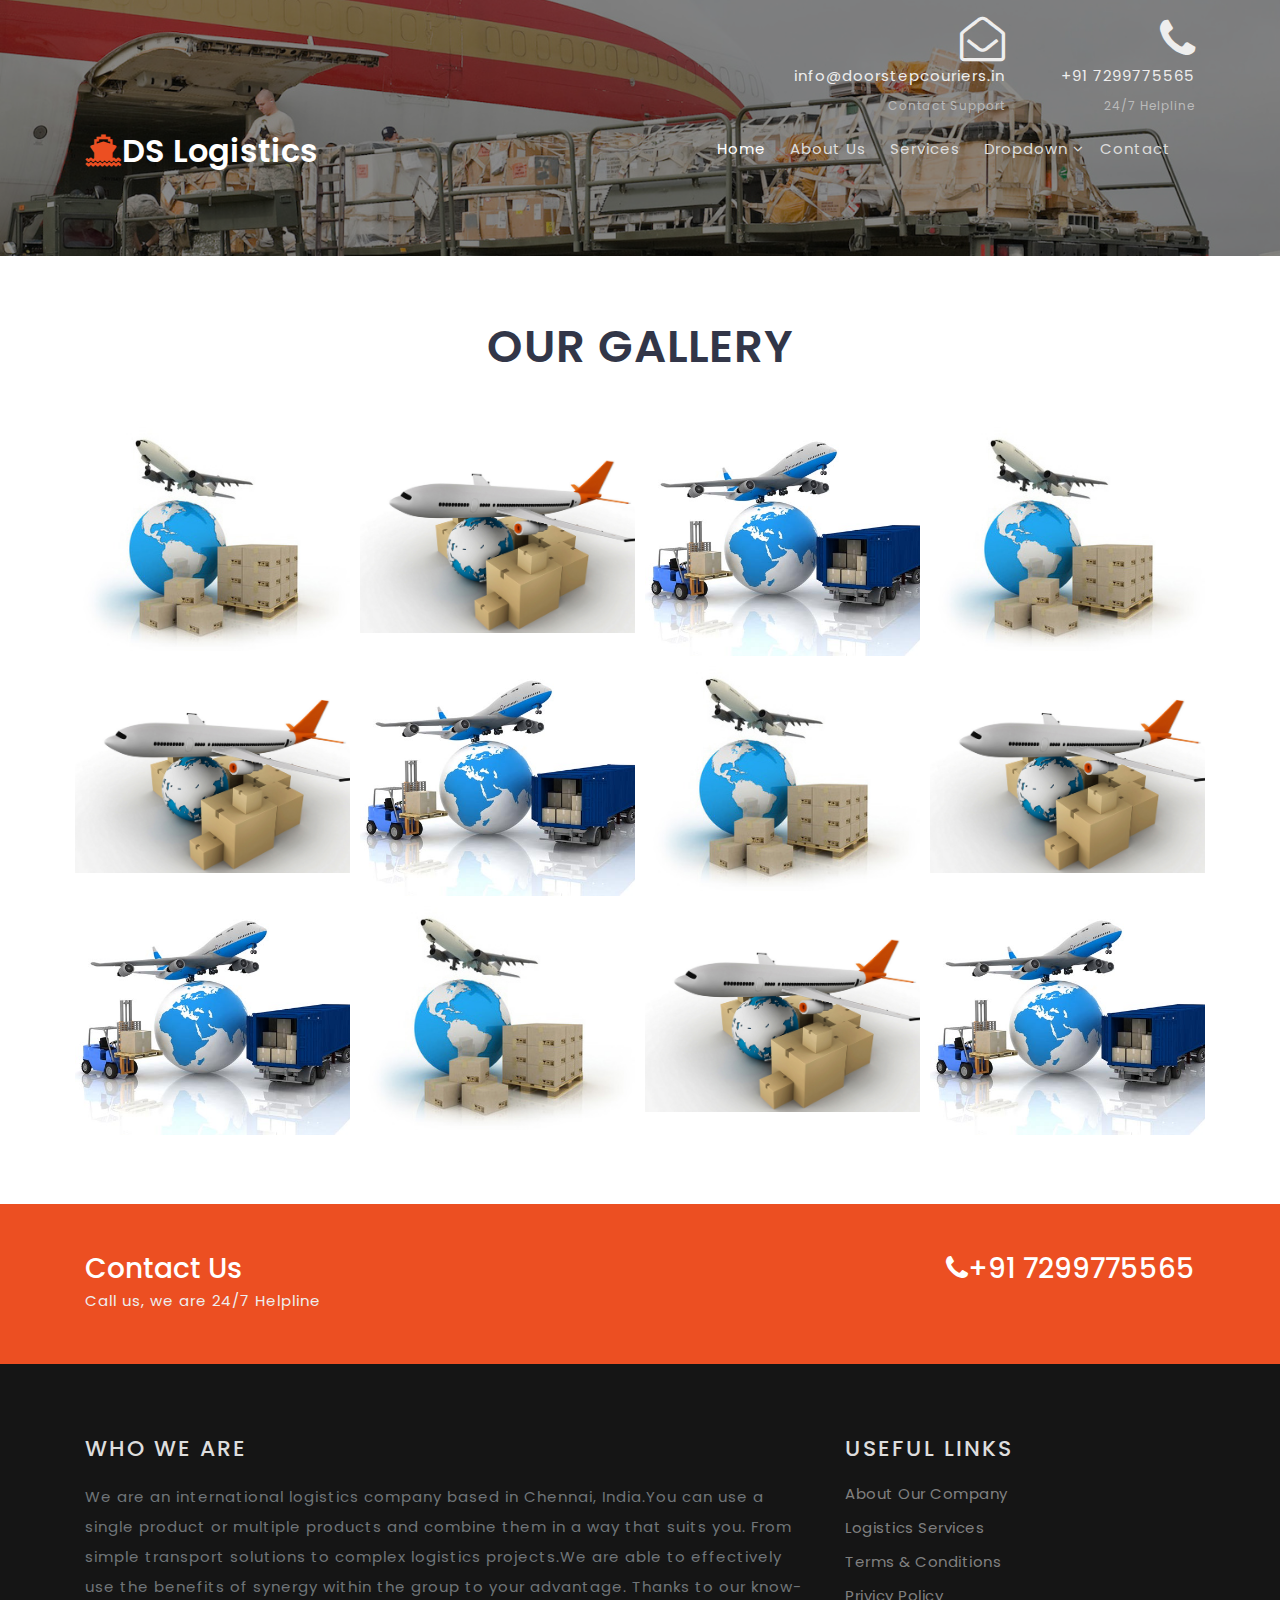
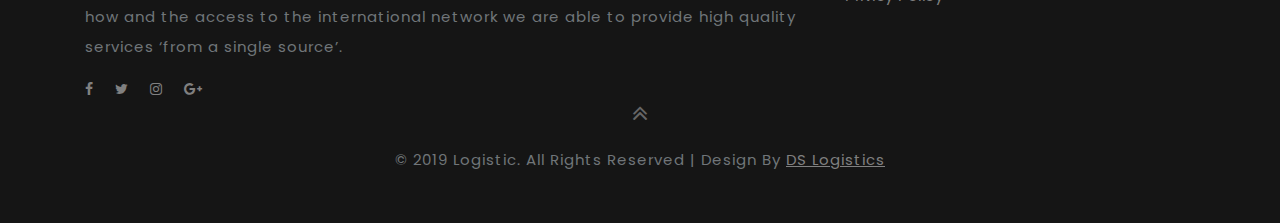
<file: gallery.html>
<!DOCTYPE html>
<html lang="en">
<head>
<title>DS Logistics</title>
<!-- for-mobile-apps -->
<meta name="viewport" content="width=device-width, initial-scale=1">
<meta http-equiv="Content-Type" content="text/html; charset=utf-8" />
<meta name="keywords" content="Logistic Responsive web template, Bootstrap Web Templates, Flat Web Templates, Android Compatible web template, 
Smartphone Compatible web template, free webdesigns for Nokia, Samsung, LG, SonyEricsson, Motorola web design" />

    <script>
        addEventListener("load", function () {
            setTimeout(hideURLbar, 0);
        }, false);

        function hideURLbar() {
            window.scrollTo(0, 1);
        }
    </script>
	
	<!-- css files -->
    <link href="css/bootstrap.css" rel='stylesheet' type='text/css' /><!-- bootstrap css -->
    <link href="css/style.css" rel='stylesheet' type='text/css' /><!-- custom css -->
    <link href="css/font-awesome.min.css" rel="stylesheet"><!-- fontawesome css -->
	<!-- //css files -->
	
	<!-- google fonts -->
	<link href="//fonts.googleapis.com/css?family=Poppins:100,100i,200,200i,300,300i,400,400i,500,500i,600,600i,700,700i,800,800i,900,900i&amp;subset=devanagari,latin-ext" rel="stylesheet">

	<!-- //google fonts -->
	
</head>
<body>
<!-- //header -->
<header>
	<div class="container">
		<!-- top header -->
		<div class="row top_header pt-3">
			<div class="col-lg-3 offset-lg-7 col-md-5 offset-md-3 col-sm-6 col-7 offset-sm-2 top-grid">
				<span class="fa ml-3 fa-envelope-open-o"></span>
				<p class=""> <a href="mailto:info@doorstepcouriers.in">info@doorstepcouriers.in</a> <span class="block">Contact Support</span> </p>
			</div>
			<div class="col-lg-2 col-md-4 col-sm-4 col-5 top-grid pl-0">
				<span class="fa ml-3 fa-phone"></span>
				<p class=""><a href="tel:+91 7299775565">+91 7299775565</a>  <span class="block">24/7 Helpline</span> </p>
			</div>
		</div>
		<!-- top header -->
		<!-- nav -->
		<nav class="pt-2">
			<div id="logo">
				<h1> <a href="index.html"><span class="fa fa-ship"></span>DS Logistics</a></h1>
			</div>
			<label for="drop" class="toggle">Menu</label>
			<input type="checkbox" id="drop" />
			<ul class="menu mt-md-2 ml-auto">
				<li class="mr-lg-4 mr-2 active"><a href="index.html">Home</a></li>
				<li class="mr-lg-4 mr-2"><a href="about.html">About Us</a></li>
				<li class="mr-lg-4 mr-2"><a href="services.html">Services</a></li>
				<li class="mr-lg-3 mr-2 p-0">
					<!-- First Tier Drop Down -->
					<label for="drop-2" class="toggle">Dropdown <span class="fa fa-angle-down" aria-hidden="true"></span> </label>
					<a href="#">Dropdown <span class="fa fa-angle-down" aria-hidden="true"></span></a>
					<input type="checkbox" id="drop-2"/>
					<ul class="inner-dropdown">
						<li><a href="gallery.html">Our Gallery</a></li>
					</ul>
				</li>
				<li class="mr-lg-4 mr-2"><a href="contact.html">Contact</a></li>
				<!-- <li class=""><a href="#subscribe">Subscribe</a></li> -->
			</ul>
		</nav>
		<!-- //nav -->
	</div>
</header>

<!-- //header -->

<!-- inner banner -->
<div class="inner-banner" id="home">
	<div class="container">
		
	</div>	
</div>
<!-- inner banner -->
<!-- gallery -->
<div class="gallery py-5" id="gallery">
	<div class="container py-md-3">
		<h2 class="heading text-center mb-md-5 mb-4">Our Gallery</h2>
		<div class="news-grids gal text-center">
			<div class="row">
				<div class="col-lg-3 col-md-4 col-sm-6 gal-img">
					<a href="#gal1"><img src="images/blog1.jpg" alt="projects image" class="img-fluid"></a>
				</div>
				<div class="col-lg-3 col-md-4 col-sm-6 gal-img my-md-0">
					<a href="#gal2"><img src="images/blog2.jpg" alt="projects image" class="img-fluid"></a>
				</div>
				<div class="col-lg-3 col-md-4 col-sm-6 gal-img">
					<a href="#gal3"><img src="images/blog3.jpg" alt="projects image" class="img-fluid"></a>
				</div>
				<div class="col-lg-3 col-md-4 col-sm-6 gal-img">
					<a href="#gal1"><img src="images/blog1.jpg" alt="projects image" class="img-fluid"></a>
				</div>
				<div class="col-lg-3 col-md-4 col-sm-6 gal-img">
					<a href="#gal2"><img src="images/blog2.jpg" alt="projects image" class="img-fluid"></a>
				</div>
				<div class="col-lg-3 col-md-4 col-sm-6 gal-img my-md-0">
					<a href="#gal3"><img src="images/blog3.jpg" alt="projects image" class="img-fluid"></a>
				</div>
				<div class="col-lg-3 col-md-4 col-sm-6 gal-img">
					<a href="#gal1"><img src="images/blog1.jpg" alt="projects image" class="img-fluid"></a>
				</div>
				<div class="col-lg-3 col-md-4 col-sm-6 gal-img">
					<a href="#gal2"><img src="images/blog2.jpg" alt="projects image" class="img-fluid"></a>
				</div>
				<div class="col-lg-3 col-md-4 col-sm-6 gal-img">
					<a href="#gal3"><img src="images/blog3.jpg" alt="projects image" class="img-fluid"></a>
				</div>
				<div class="col-lg-3 col-md-4 col-sm-6 gal-img my-md-0">
					<a href="#gal1"><img src="images/blog1.jpg" alt="projects image" class="img-fluid"></a>
				</div>
				<div class="col-lg-3 col-md-4 col-sm-6 gal-img">
					<a href="#gal2"><img src="images/blog2.jpg" alt="projects image" class="img-fluid"></a>
				</div>
				<div class="col-lg-3 col-md-4 col-sm-6 gal-img">
					<a href="#gal3"><img src="images/blog3.jpg" alt="projects image" class="img-fluid"></a>
				</div>
			</div>
		</div>
	</div>
</div>
<!-- gallery popups -->
<!-- popup-->
<div id="gal1" class="popup-effect">
	<div class="popup">
		<img src="images/blog1.jpg" alt="Popup Image" class="img-fluid" />
		<a class="close" href="#gallery">&times;</a>
	</div>
</div>
<!-- //popup -->
<!-- popup-->
<div id="gal2" class="popup-effect">
	<div class="popup">
		<img src="images/blog2.jpg" alt="Popup Image" class="img-fluid" />
		<a class="close" href="#gallery">&times;</a>
	</div>
</div>
<!-- //popup -->
<!-- popup-->
<div id="gal3" class="popup-effect">
	<div class="popup">
		<img src="images/blog3.jpg" alt="Popup Image" class="img-fluid" />
		<a class="close" href="#gallery">&times;</a>
	</div>
</div>
<!-- //popup -->
<!-- //gallery popups -->
<!-- //gallery -->


<!-- footer-top -->
<section class="footer-top py-5">
	<div class="container">
		<div class="row footer-top-grid">
			<div class="col-sm-6">
				<h3>Contact Us</h3>
				<p>Call us, we are 24/7 Helpline</p>
			</div>
			<div class="col-sm-6 text-sm-right mt-sm-0 mt-3">
				<h3><span class="fa fa-phone" aria-hidden="true"></span><a href="tel:+91 7299775565" style="color: white;">+91 7299775565</a></h3>
			</div>
		</div>
	</div>
</section>
<!-- //footer-top -->

<!--footer -->
<div class="footer footer_w3layouts_section_1its py-5" id="subscribe">
	<div class="container pt-sm-4">
		<div class="row footer-grid">
			<div class="col-md-8 footer-grid_section_1its_w3">
				<div class="footer-title">
					<h3>Who we are</h3>
				</div>
				<div class="footer-text">
					<p>We are an international logistics company based in Chennai, India.You can use a single product or multiple products and combine them in a way that suits you. From simple transport solutions to complex logistics projects.We are able to effectively use the benefits of synergy within the group to your advantage. Thanks to our know-how and the access to the international network we are able to provide high quality services ‘from a single source’.</p>
					<ul class="social_section_1info">
						<li><a href="#" class="w3_facebook"><i class="fa fa-facebook"></i></a></li>
						<li><a href="#" class="w3_twitter"><i class="fa fa-twitter"></i></a></li>
						<li><a href="#" class="w3_instagram"><i class="fa fa-instagram"></i></a></li>
						<li><a href="#" class="w3_google"><i class="fa fa-google-plus"></i></a></li>
					</ul>
				</div>
			</div>
			<div class="col-md-3 col-sm-5 footer-grid_section_1its_w3 mt-md-0 mt-4">
				<div class="footer-title">
					<h3>Useful Links</h3>
				</div>
				<ul class="links">
					<li><a href="about.html">About Our Company</a></li>
					<li><a href="services.html">Logistics Services</a></li>
					<li><a href="#">Terms & Conditions</a></li>
					<li><a href="#">Privicy Policy</a></li>
				</ul>
			</div>
<!-- 			<div class="col-md-4 col-sm-7 footer-grid_section_1its_w3 mt-md-0 mt-4">
				<div class="footer-title">
					<h3>Subscribe</h3>
				</div>
				<div class="footer-text">
					<p>By subscribing to our mailing list you will get latest news and updates from us.</p>
					<form action="#" method="post">
						<input type="email" name="Email" placeholder="Enter your email..." required="">
						<button class="btn1"><i class="fa fa-paper-plane" aria-hidden="true"></i></button>
						<div class="clearfix"> </div>
					</form>
				</div>
			</div> -->
			<div class="clearfix"></div>
		</div>
		<!-- move top -->
		<div class="move-to-top text-center">
			<a href="#home" class="move-top"><span class="fa fa-angle-double-up" aria-hidden="true"></span></a>
		</div>
		<!-- //move top -->
		<div class="copyright">
			<p>© 2019 Logistic. All Rights Reserved | Design by <a href="#">DS Logistics</a> </p>
		</div>
	</div>
</div>
<!-- //footer -->

</body>
</html>
</file>
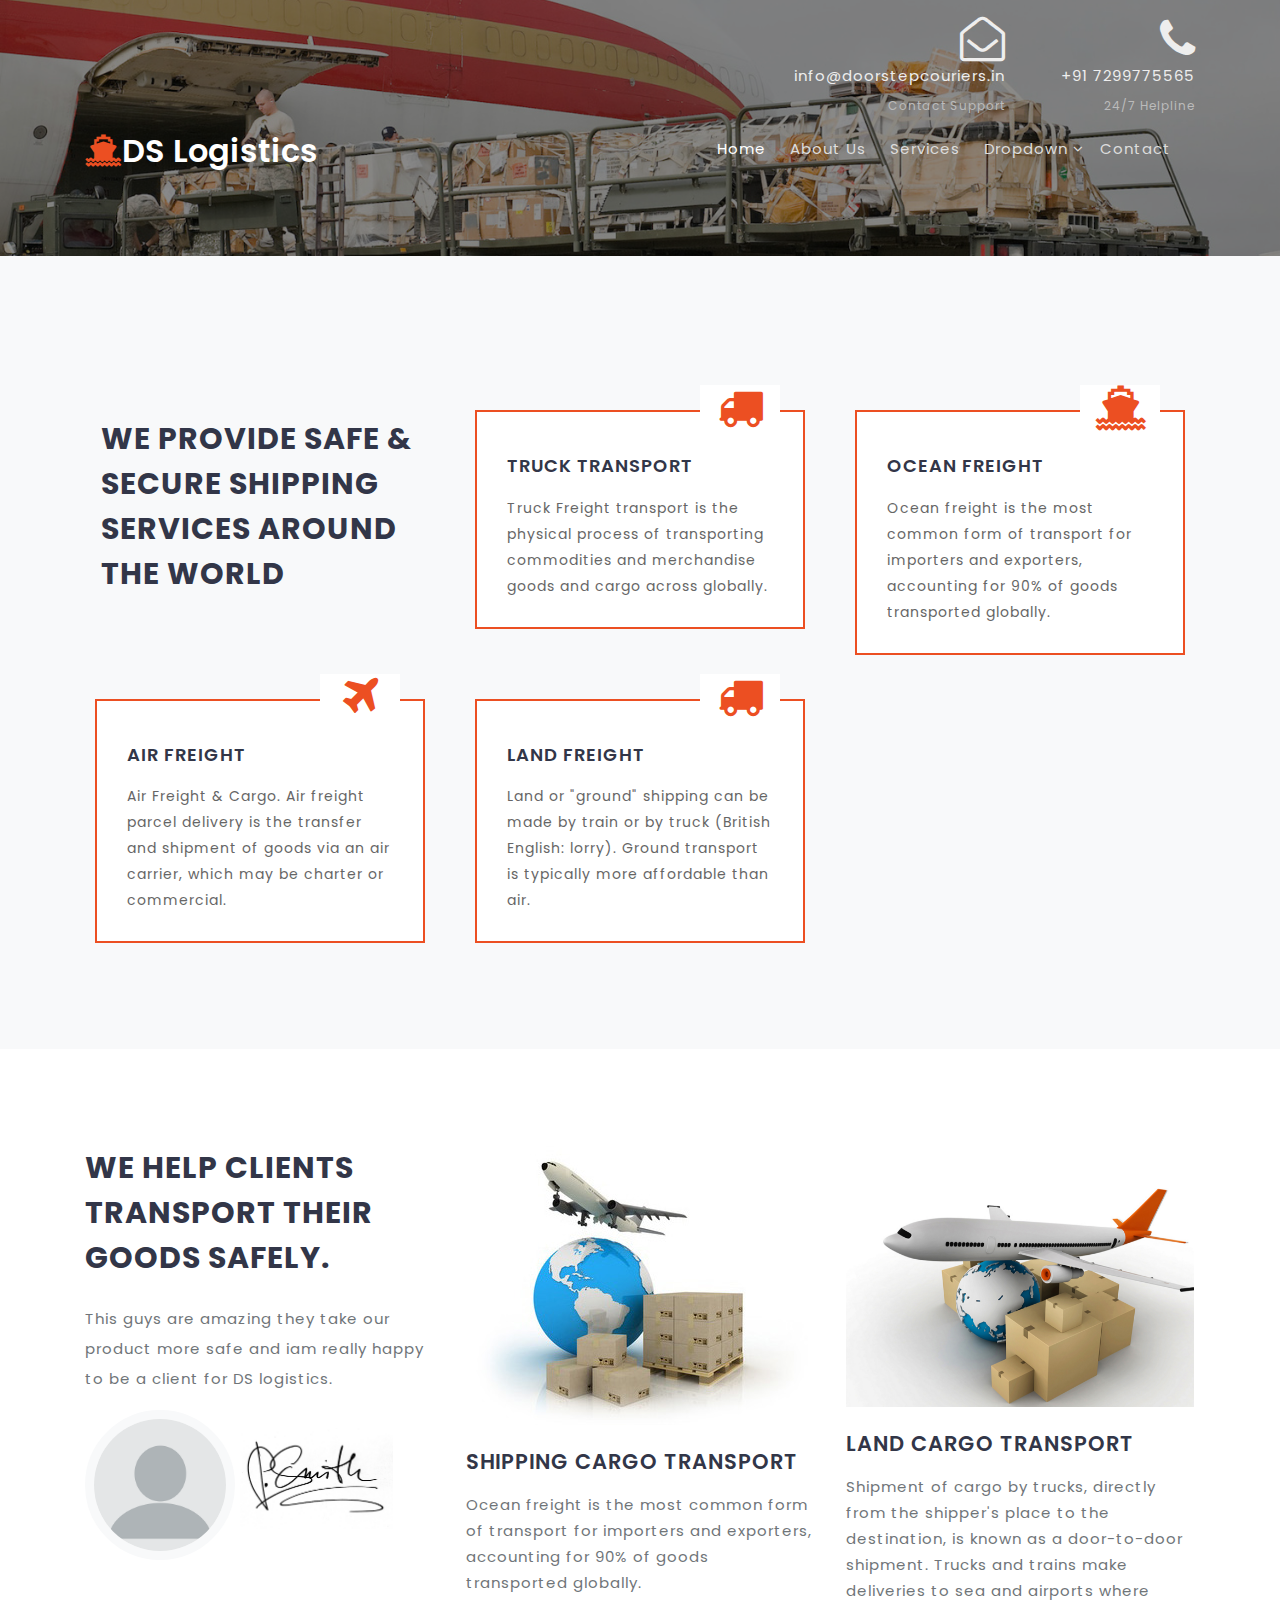
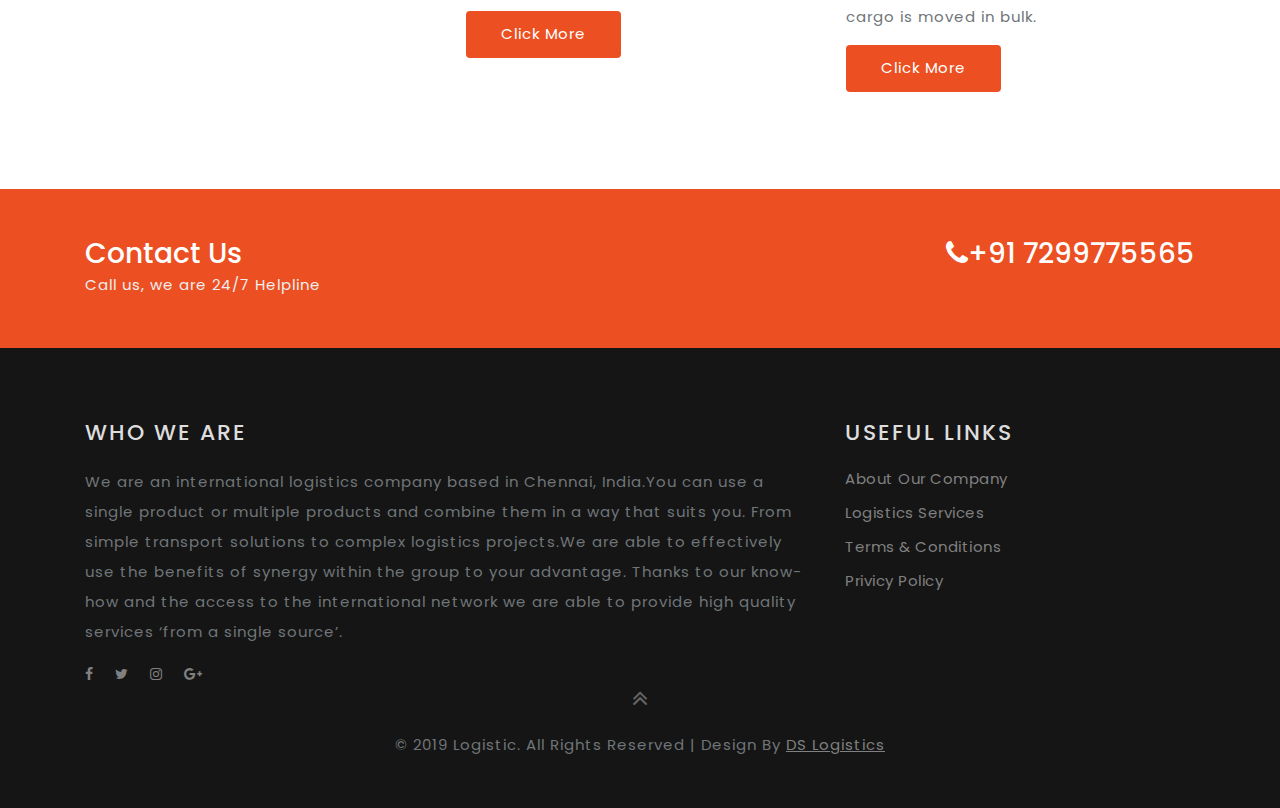
<file: services.html>
<!DOCTYPE html>
<html lang="en">
<head>
<title>DS Logistics</title>
<!-- for-mobile-apps -->
<meta name="viewport" content="width=device-width, initial-scale=1">
<meta http-equiv="Content-Type" content="text/html; charset=utf-8" />
<meta name="keywords" content="Logistic Responsive web template, Bootstrap Web Templates, Flat Web Templates, Android Compatible web template, 
Smartphone Compatible web template, free webdesigns for Nokia, Samsung, LG, SonyEricsson, Motorola web design" />

    <script>
        addEventListener("load", function () {
            setTimeout(hideURLbar, 0);
        }, false);

        function hideURLbar() {
            window.scrollTo(0, 1);
        }
    </script>
	
	<!-- css files -->
    <link href="css/bootstrap.css" rel='stylesheet' type='text/css' /><!-- bootstrap css -->
    <link href="css/style.css" rel='stylesheet' type='text/css' /><!-- custom css -->
    <link href="css/font-awesome.min.css" rel="stylesheet"><!-- fontawesome css -->
	<!-- //css files -->
	
	<!-- google fonts -->
	<link href="//fonts.googleapis.com/css?family=Poppins:100,100i,200,200i,300,300i,400,400i,500,500i,600,600i,700,700i,800,800i,900,900i&amp;subset=devanagari,latin-ext" rel="stylesheet">

	<!-- //google fonts -->
	
</head>
<body>
<!-- //header -->
<header>
	<div class="container">
		<!-- top header -->
		<div class="row top_header pt-3">
			<div class="col-lg-3 offset-lg-7 col-md-5 offset-md-3 col-sm-6 col-7 offset-sm-2 top-grid">
				<span class="fa ml-3 fa-envelope-open-o"></span>
				<p class=""> <a href="mailto:info@doorstepcouriers.in">info@doorstepcouriers.in</a> <span class="block">Contact Support</span> </p>
			</div>
			<div class="col-lg-2 col-md-4 col-sm-4 col-5 top-grid pl-0">
				<span class="fa ml-3 fa-phone"></span>
				<p class=""><a href="tel:+91 7299775565">+91 7299775565</a>  <span class="block">24/7 Helpline</span> </p>
			</div>
		</div>
		<!-- top header -->
		<!-- nav -->
		<nav class="pt-2">
			<div id="logo">
				<h1> <a href="index.html"><span class="fa fa-ship"></span>DS Logistics</a></h1>
			</div>
			<label for="drop" class="toggle">Menu</label>
			<input type="checkbox" id="drop" />
			<ul class="menu mt-md-2 ml-auto">
				<li class="mr-lg-4 mr-2 active"><a href="index.html">Home</a></li>
				<li class="mr-lg-4 mr-2"><a href="about.html">About Us</a></li>
				<li class="mr-lg-4 mr-2"><a href="services.html">Services</a></li>
				<li class="mr-lg-3 mr-2 p-0">
					<!-- First Tier Drop Down -->
					<label for="drop-2" class="toggle">Dropdown <span class="fa fa-angle-down" aria-hidden="true"></span> </label>
					<a href="#">Dropdown <span class="fa fa-angle-down" aria-hidden="true"></span></a>
					<input type="checkbox" id="drop-2"/>
					<ul class="inner-dropdown">
						<li><a href="gallery.html">Our Gallery</a></li>
					</ul>
				</li>
				<li class="mr-lg-4 mr-2"><a href="contact.html">Contact</a></li>
				<!-- <li class=""><a href="#subscribe">Subscribe</a></li> -->
			</ul>
		</nav>
		<!-- //nav -->
	</div>
</header>
<!-- //header -->

<!-- inner banner -->
<div class="inner-banner" id="home">
	<div class="container">
		
	</div>	
</div>
<!-- inner banner -->


<!-- services -->
<section class="services py-5 bg-clr" id="services">
	<div class="container py-lg-5">
		<div class="row mt-lg-5">
			<div class="col-xl-4 col-lg-4 col-md-6 col-sm-12 mb-md-0 mb-4">
				<h4 class="heading mt-3 ml-3">We Provide Safe & Secure Shipping Services around the world</h4>
			</div>
			
			<div class="col-xl-4 col-lg-4 col-md-6 col-sm-12">
				<div class="our-services-wrapper mb-60">
					<div class="services-inner">
						<div class="our-services-icon">
							<span class="fa fa-truck" aria-hidden="true"></span>
						</div>
						<div class="our-services-text">
							<h4>Truck Transport</h4>
							<p>Truck Freight transport is the physical process of transporting commodities and merchandise goods and cargo across globally.</p>
						</div>
					</div>
				</div>
			</div>
			<div class="col-xl-4 col-lg-4 col-md-6 col-sm-12">
				<div class="our-services-wrapper mb-md-0 mb-60">
					<div class="services-inner">
						<div class="our-services-icon">
							<span class="fa fa-ship" aria-hidden="true"></span>
						</div>
						<div class="our-services-text">
							<h4>Ocean Freight</h4>
							<p>Ocean freight is the most common form of transport for importers and exporters, accounting for 90% of goods transported globally. </p>
						</div>
					</div>
				</div>
			</div>
			<div class="col-xl-4 col-lg-4 col-md-6 col-sm-12">
				<div class="our-services-wrapper mb-md-0 mb-60">
					<div class="services-inner">
						<div class="our-services-icon">
							<span class="fa fa-plane" aria-hidden="true"></span>
						</div>
						<div class="our-services-text">
							<h4>Air Freight</h4>
							<p>Air Freight & Cargo. Air freight parcel delivery is the transfer and shipment of goods via an air carrier, which may be charter or commercial.</p>
						</div>
					</div>
				</div>
			</div>
			<div class="col-xl-4 col-lg-4 col-md-6 col-sm-12">
				<div class="our-services-wrapper">
					<div class="services-inner">
						<div class="our-services-icon">
							<span class="fa fa-truck" aria-hidden="true"></span>
						</div>
						<div class="our-services-text">
							<h4>Land Freight</h4>
							<p>Land or "ground" shipping can be made by train or by truck (British English: lorry). Ground transport is typically more affordable than air.</p>
						</div>
					</div>
				</div>
			</div>
		</div>
	</div>
</section>
<!-- //services -->

<!--/Blog-Posts-->
<section class="banner-bottom-w3layouts py-5" id="blog">
	<div class="container">
		<div class="inner-sec-w3ls py-lg-5 py-md-3">
			<!--/services-grids-->
			<div class="row blog-sec">
				<div class="col-lg-4 manager-img mb-lg-0 mb-4">
					<h4 class="heading"> We help clients transport their goods safely.</h4>
					<p class="mt-4">This guys are amazing they take our product more safe and iam really happy to be a client for DS logistics.</p>
					<img src="images/manager.png" alt="" class="img-fluid rounded-circle mt-3" style=" width: 150px;">
					<img src="images/signature.jpg" alt="" class="img-fluid img1">
				</div>
				<div class="col-lg-4 col-md-6 about-in blog-grid-info text-left">
					<div class="card img">
						<div class="card-body img">
							<img src="images/blog1.jpg" alt="" class="img-fluid">
							<div class="blog-des mt-3">
								<h5 class="card-title mt-4">Shipping Cargo Transport</h5>
								<p class="card-text">Ocean freight is the most common form of transport for importers and exporters, accounting for 90% of goods transported globally.
								</p>
								<a href="#"> Click More </a>
							</div>
						</div>
					</div>
				</div>
				<div class="col-lg-4 col-md-6 about-in blog-grid-info text-left mt-md-0 mt-5">
					<div class="card img">
						<div class="card-body img">
							<img src="images/blog2.jpg" alt="" class="img-fluid">
							<div class="blog-des mt-3">
								<h5 class="card-title mt-4">Land Cargo Transport</h5>
								<p class="card-text">Shipment of cargo by trucks, directly from the shipper's place to the destination, is known as a door-to-door shipment. Trucks and trains make deliveries to sea and airports where cargo is moved in bulk.
								</p>
								<a href="#"> Click More </a>
							</div>
						</div>
					</div>
				</div>
			</div>
		</div>
	</div>
</section>
<!--//Blog-Posts-->

<!-- footer-top -->
<section class="footer-top py-5">
	<div class="container">
		<div class="row footer-top-grid">
			<div class="col-sm-6">
				<h3>Contact Us</h3>
				<p>Call us, we are 24/7 Helpline</p>
			</div>
			<div class="col-sm-6 text-sm-right mt-sm-0 mt-3">
				<h3><span class="fa fa-phone" aria-hidden="true"></span><a href="tel:+91 7299775565" style="color: white;">+91 7299775565</a></h3>
			</div>
		</div>
	</div>
</section>
<!-- //footer-top -->

<!--footer -->
<div class="footer footer_w3layouts_section_1its py-5" id="subscribe">
	<div class="container pt-sm-4">
		<div class="row footer-grid">
			<div class="col-md-8 footer-grid_section_1its_w3">
				<div class="footer-title">
					<h3>Who we are</h3>
				</div>
				<div class="footer-text">
					<p>We are an international logistics company based in Chennai, India.You can use a single product or multiple products and combine them in a way that suits you. From simple transport solutions to complex logistics projects.We are able to effectively use the benefits of synergy within the group to your advantage. Thanks to our know-how and the access to the international network we are able to provide high quality services ‘from a single source’.</p>
					<ul class="social_section_1info">
						<li><a href="#" class="w3_facebook"><i class="fa fa-facebook"></i></a></li>
						<li><a href="#" class="w3_twitter"><i class="fa fa-twitter"></i></a></li>
						<li><a href="#" class="w3_instagram"><i class="fa fa-instagram"></i></a></li>
						<li><a href="#" class="w3_google"><i class="fa fa-google-plus"></i></a></li>
					</ul>
				</div>
			</div>
			<div class="col-md-3 col-sm-5 footer-grid_section_1its_w3 mt-md-0 mt-4">
				<div class="footer-title">
					<h3>Useful Links</h3>
				</div>
				<ul class="links">
					<li><a href="about.html">About Our Company</a></li>
					<li><a href="services.html">Logistics Services</a></li>
					<li><a href="#">Terms & Conditions</a></li>
					<li><a href="#">Privicy Policy</a></li>
				</ul>
			</div>
			<!-- <div class="col-md-4 col-sm-7 footer-grid_section_1its_w3 mt-md-0 mt-4">
				<div class="footer-title">
					<h3>Subscribe</h3>
				</div>
				<div class="footer-text">
					<p>By subscribing to our mailing list you will get latest news and updates from us.</p>
					<form action="#" method="post">
						<input type="email" name="Email" placeholder="Enter your email..." required="">
						<button class="btn1"><i class="fa fa-paper-plane" aria-hidden="true"></i></button>
						<div class="clearfix"> </div>
					</form>
				</div>
			</div> -->
			<div class="clearfix"></div>
		</div>
		<!-- move top -->
		<div class="move-to-top text-center">
			<a href="#home" class="move-top"><span class="fa fa-angle-double-up" aria-hidden="true"></span></a>
		</div>
		<!-- //move top -->
		<div class="copyright">
			<p>© 2019 Logistic. All Rights Reserved | Design by <a href="#">DS Logistics</a> </p>
		</div>
	</div>
</div>
<!-- //footer -->

</body>
</html>
</file>
<file: css/style.css>
html,
body {
    margin: 0;
    font-size: 100%;
    background: #fff;
	font-family: 'Poppins', sans-serif;
}

html {
  scroll-behavior: smooth;
}
body a {
    text-decoration: none;
    transition: 0.5s all;
    -webkit-transition: 0.5s all;
						</div>
    -moz-transition: 0.5s all;
    -o-transition: 0.5s all;
    -ms-transition: 0.5s all;
	font-family: 'Poppins', sans-serif;
}

body img {
    max-width: 100%;
}

a:hover {
    text-decoration: none;
}

input[type="button"],
input[type="submit"],
input[type="text"],
input[type="email"],
input[type="search"] {
    transition: 0.5s all;
    -webkit-transition: 0.5s all;
    -moz-transition: 0.5s all;
    -o-transition: 0.5s all;
    -ms-transition: 0.5s all;
}

h1,
h2,
h3,
h4,
h5,
h6 {
    margin: 0;
	color: #323648;
}
li {
    list-style-type: none;
}
p {
    margin: 0;
    font-size: 15px;
    line-height: 30px;
    letter-spacing: 1px;
    color: #707579;
}

ul {
    margin: 0;
    padding: 0;
}


/*-- header --*/

header {
    position: absolute;
    z-index: 9;
    width: 100%;
}

.toggle,
[id^=drop] {
	display: none;
}

/* Giving a background-color to the nav container. */
nav { 
	margin:0;
	padding: 0;
}


#logo a {
	float: left;
    font-size: .8em;
    display: initial;
    margin: 0;
    letter-spacing: 0px;
    color: #fff;
    font-weight: 600;
    padding: 3px 0;
    border: none;
}
#logo a span.fa {
    color: #EC4F22;
}


/* Since we'll have the "ul li" "float:left"
 * we need to add a clear after the container. */

nav:after {
	content:"";
	display:table;
	clear:both;
}

/* Removing padding, margin and "list-style" from the "ul",
 * and adding "position:reltive" */
nav ul {
	float: right;
	padding:0;
	margin:0;
	list-style: none;
	position: relative;
	}
	
/* Positioning the navigation items inline */
nav ul li {
	margin: 0px;
	display:inline-block;
	float: left;
	}

/* Styling the links */
nav a {
    color: #ddd;
    text-transform: capitalize;
    letter-spacing: 1px;
    padding-left: 0;
    padding-right: 0;
	padding: 10px 0;
    font-size: 15px;
}


nav ul li ul li:hover { background: #f8f9fa; }

/* Background color change on Hover */
nav a:hover { 
	color: #ddd;
}
nav .inner-dropdown a:hover {
    color: #333;
}
.menu li.active  a{ 
	color: #fff;
}

/* Hide Dropdowns by Default
 * and giving it a position of absolute */
nav ul ul {
	display: none;
	position: absolute; 
	/* has to be the same number as the "line-height" of "nav a" */
	top: 30px; 
    background: #fff;
    padding: 10px;
}
	
/* Display Dropdowns on Hover */
nav ul li:hover > ul {
	display:inherit;
}
	
/* Fisrt Tier Dropdown */
nav ul ul li {
	width:170px;
	float:none;
	display:list-item;
	position: relative;
}
nav ul ul li a {
    color: #333 !important;
    padding: 5px 10px;
    display: block;
}

/* Second, Third and more Tiers	
 * We move the 2nd and 3rd etc tier dropdowns to the left
 * by the amount of the width of the first tier.
*/
nav ul ul ul li {
	position: relative;
	top:-60px;
	/* has to be the same number as the "width" of "nav ul ul li" */ 
	left:170px; 
}
.login-icon a {
    background: #03A9F4;
    padding: 12px 25px;
    color: #fff;
    font-size: 14px;
    letter-spacing: 2px;
    border-radius: 35px;
    text-transform: uppercase;
}

.login-icon a:hover {
    color: #03A9F4;
    background: #fff;
}

/* Change ' +' in order to change the Dropdown symbol */
li > a:only-child:after { content: ''; }


/* Media Queries
--------------------------------------------- */

@media all and (max-width : 736px) {

	#logo {
		display: block;
		padding: 0;
		width: 100%;
		text-align: center;
		float: none;
	}

	.login-icon a {
		padding: 11px 15px;
	}
	nav {
		margin: 0;
	}
	nav a {
		color: #333;
	}

	/* Hide the navigation menu by default */
	/* Also hide the  */
	.toggle + a,
	.menu {
		display: none;
	}

	/* Stylinf the toggle lable */
	.toggle {
		display: block;
		padding: 7px 15px;
		font-size: 17px;
		text-decoration: none;
		border: none;
		float: right;
		background-color: #EC4F22;
		color: #fff;
		border-radius: 0px;
	}
	.menu .toggle {
		float: none;
		text-align: center;
		margin: auto;
		width: auto;
		padding: 5px;
		font-weight: normal;
		font-size: 15px;
		letter-spacing: 1px;
		background: none;
		color: #333;
	}

	.toggle:hover {
		color:#333;
		background-color: #fff;
	}

	/* Display Dropdown when clicked on Parent Lable */
	[id^=drop]:checked + ul {
		display: block;
		background: #fff;
		padding: 15px 0;
		width:100%;
		text-align: center;
	}

	/* Change menu item's width to 100% */
	nav ul li {
		display: block;
		width: 100%;
		padding: 7px 0;
		}
	nav a{
		padding: 5px 0;
	}
	nav a:hover {
		color: #333;
		border-bottom: 2px solid #333;
	}
	nav ul ul .toggle,
	nav ul ul a {
		padding: 0 40px;
	}

	nav ul ul ul a {
		padding: 0 80px;
	}

	nav a:hover,
 	nav ul ul ul a {
		background-color: transparent;
	}
  
	nav ul li ul li .toggle,
	nav ul ul a,
	nav ul ul ul a{
		padding:14px 20px;	
		color:#FFF;
		font-size:17px; 
	}
  
  
	nav ul li ul li .toggle,
	nav ul ul a {
		background-color: #fff; 
	}
	nav ul ul li a {
		font-size: 15px;
		display: inline-block;
		border-bottom: 2px solid transparent;
	}
	ul.inner-ul{
		padding: 0!important;
	}
	/* Hide Dropdowns by Default */
	nav ul ul {
		float: none;
		position:static;
		color: #ffffff;
		/* has to be the same number as the "line-height" of "nav a" */
	}
		
	/* Hide menus on hover */
	nav ul ul li:hover > ul,
	nav ul li:hover > ul {
		display: none;
	}
		
	/* Fisrt Tier Dropdown */
	nav ul ul li {
		display: block;
		width: 100%;
		padding: 0;
	}

	nav ul ul ul li {
		position: static;
		/* has to be the same number as the "width" of "nav ul ul li" */ 

	}

}

@media all and (max-width : 330px) {

	nav ul li {
		display:block;
		width: 94%;
	}

}
.user span.fa {
    font-size: 25px;
    color: #fff;
}
.buttons li a:hover {
    color: #fff;
}
.top_header p {
    color: #eee;
    float: right;
}
.top-grid span.fa {
    font-size: 45px;
    color: #eee;
    float: right;
}
.top-grid p a{
	color: #eee;
}
.top_header span.block {
    display: block;
    font-size: 12px;
    color: #bbb;
}
.top_header{
	text-align:right;
}
/*-- //header --*/


/*-- banner --*/
.banner {
    background: url(../images/banner.jpg) no-repeat center;
    background-size: cover;
	position: relative;
    height: 48vw;
    margin-bottom: 7em;
}
.banner:before{
    content: '';
    position: absolute;
    width: 100%;
    height: 100%;
    top: 0;
    left: 0;
    opacity: 0.45;
	background: #000;
}
.slider-info {
    position: relative;
    text-align: center;
    width: 70%;
    margin: auto;
}
.agileinfo-logo h2 {
    color: #fff;
    font-size: 3.5em;
    text-transform: uppercase;
    font-weight: 600;
    letter-spacing: 2px;
    text-shadow: 0 1px 2px rgba(0, 0, 0, 0.37);
}
.banner-text a {
    color: #fff;
    background: #EC4F22;
    padding: 13px 35px;
    display: inline-block;
    letter-spacing: 1px;
    margin-top: 1.5em;
    border-radius: 4px;
}

.banner-text {
    padding-top: 15vw ;
}
.banner ul.social li {
    display: inline-block;
    margin: 8px;
}
.banner  ul.social li  a{
    font-size: 16px;
    color: #eee;
    line-height: 26px;
    letter-spacing: 1px;
    list-style-type: none;
}
/*-- //banner --*/

/*-- about --*/
.about h3 {
    font-size: 26px;
    font-weight: 600;
    text-transform: uppercase;
    letter-spacing: .5px;
    line-height: 32px;
}
.about h6 {
    color: #999;
    letter-spacing: 2px;
    font-weight: 600;
}
.about h5 {
    font-weight: 600;
    letter-spacing: 2px;
    font-size: 18px;
}
.about h5 span.fa {
    color: #0079c1;
}
/*-- //about --*/


/*-- Why choose us --*/
.choose {
    bottom: -15%;
    width: 75%;
    left: 0;
    margin: 0 auto;
    right: 0;
    background: #fff;
}
.choose-grid h3 {
    font-size: 18px;
    font-weight: 600;
    text-transform: uppercase;
    letter-spacing: 1px;
    line-height: 32px;
}

.choose-icon span.fa {
    font-size: 40px;
    color: #EC4F22;
}
.choose-icon {
    background: #fff;
    padding: 3em 1em;
    width: 20%;
	margin-right:5px;
    float: left;
	box-shadow: 7px 7px 10px 0 rgba(76, 110, 245, .1);
	transition: 0.5s all;
	-webkit-transition: 0.5s all;
	-moz-transition: 0.5s all;
	-ms-transition: 0.5s all;
	-o-transition: 0.5s all;
}
.choose-icon:hover  {
    transform: scale(1.1);
	transition: 0.5s all;
	-webkit-transition: 0.5s all;
	-moz-transition: 0.5s all;
	-ms-transition: 0.5s all;
	-o-transition: 0.5s all;
}

/*
.choose-icon:hover  {
    background: #EC4F22;
    transform: scale(1.1);
	transition: 0.5s all;
	-webkit-transition: 0.5s all;
	-moz-transition: 0.5s all;
	-ms-transition: 0.5s all;
	-o-transition: 0.5s all;
}

.choose-icon:hover.choose-icon span.fa,.choose-icon:hover.choose-icon h3 {
	color: #fff;
}
.choose-icon:hover.choose-icon p {
	color: #eee;
}
*/
h2.heading,h3.heading {
    text-transform: uppercase;
    font-size: 45px;
    letter-spacing: 1px;
    font-weight: 600;
}
/*-- //Why choose us --*/


/*-- services --*/
.mb-60 {
    margin-bottom: 60px;
}
.bg-clr {
    background: #f8f9fa;
}
.services-inner {
    border: 2px solid #EC4F22;
    transition: .3s;
    margin: 10px;
    background: #fff;
}
.our-services-icon {
    position: absolute;
    top: -15px;
    right: 50px;
    background: #fff;
    width: 80px;
    text-align: center;
}

.our-services-icon span.fa {
	font-size: 45px;
    color: #EC4F22;
}
.our-services-text {
    padding-right: 10px;
}
.our-services-text {
    padding: 28px 30px;
}
.our-services-text h4 {
    color: #323648;
    font-size: 18px;
    font-weight: 600;
    letter-spacing: 1px;
    margin-bottom: 18px;
	margin-top: 15px;
    position: relative;
    text-transform: uppercase;
}
.our-services-wrapper:hover .services-inner {
    background: #fff none repeat scroll 0 0;
    border: 2px solid transparent;
    box-shadow: 0px 1px 10px 0px rgba(0, 0, 0, 0.2);
}
.our-services-text p {
    margin-bottom: 0;
}
.services p {
    font-size: 14px;
    font-weight: 400;
    line-height: 26px;
    color: #666;
}
h4.heading {
    text-transform: uppercase;
    font-size: 30px;
    line-height: 45px;
    letter-spacing: 1px;
    font-weight: 700;
}
/*-- //services-- */

/*-- stats --*/
.stats-inner-grid h4 {
    font-size: 50px;
    float: left;
    font-weight: 600;
}
.stats-inner-grid p{
    float: left;
	margin-left: 15px;
    line-height: 22px;
    margin-top: 5px;
}
.stats-right {
    padding: 2em;
}
/*-- //stats --*/

/*-- shipping --*/
.shipping {
    background: #EC4F22;
    background: #f8f9fa;
}
.shipping-right{
    background: #fff;
    padding: 3em 4em;
	box-shadow: 7px 7px 10px 0 rgba(76, 110, 245, .1);
}
/*-- //shipping --*/

/*--/blog-grid-info--*/

p.card-text {
    line-height: 26px;
}
.blog-grid-info .card-body {
    padding: 0;

}
.manager-img img {
    border: 9px solid #f8f9fa;
    float: left;
}
.manager-img img.img1 {
    border: none;
    float: left;
    width: 45%;
    margin-top: 2em;
}
.blog-sec a {
    color: #fff;
    background: #EC4F22;
    padding: 12px 35px;
    display: inline-block;
    letter-spacing: 1px;
    margin-top: 1em;
    border-radius: 4px;
    font-size: 15px;
}
.blog-grid-info .card h5.card-title {
    color: #323648;
    font-size: 21px;
    font-weight: 600;
    letter-spacing: 1px;
    margin-bottom: 18px;
    position: relative;
    text-transform: uppercase;
}

.about-in.blog-grid-info .card {
    padding: 0;
    border: 1px solid transparent;
}

.blog-des.blogger {
    border: 1px solid rgba(221, 221, 221, 0.3);
    border-top: 0px;
}

/*--//blog-grid-info--*/


/*-- footer top-- */
.footer-top {
    background: #EC4F22;
}
.footer-top-grid h3{
    color: #fff;
}
.footer-top-grid p {
    color: #eee;
}
/*-- //footer top-- */

/*--footer--*/

.footer_w3layouts_section_1its{
	background: #151515;
}

.footer_w3layouts_section_1its h3, .footer_w3layouts_section_1its h2 {
    font-size: 22px;
    color: #ddd;
    margin-bottom: 20px;
    letter-spacing: 2px;
    text-transform: uppercase;
}

.phone {
    margin-top: 20px;
}

.contact-info h4 {
    font-style: normal;
    font-weight: 300;
    font-size: 1.3em;
    line-height: 1.71;
    letter-spacing: 1px;
    text-transform: capitalize;
    color: #fff;
}
.copyright {
    padding-top: 1em;
    text-align: center;
}
.copyright p {
    text-transform: capitalize;
}
.copyright p a{
	color:#808080;
	text-decoration: underline;
}
.copyright p a:hover {
	color:#fff;
}

.footer-grid:nth-child(2) {
	border-left: 1px solid #1b1b1b;
	border-right: 1px solid #1b1b1b;
}

.footer ul li.hd {
	color: #34bf49;
}

.newsletter .email {
	background-color: #F4F4F4;
	border: none;
}

.flickr-grid {
	float: left;
	width: 32%;
	margin: 0 0.1em .2em;
}

.flickr-grid a img {
	width: 100%;
	padding: 0.3em;
	border: 1px solid #333333;
}

.footer-text input[type="email"] {
    outline: none;
    padding: 15px 15px;
    color: #fff;
    font-size: 13px;
    width: 85%;
    border: none;
    background: none;
    letter-spacing: 1px;
}

.newsletter {
	position: relative;
	margin-top: 2em;
}

button.btn1 {
    color: #707579;
    border: none;
    padding: 12px 0;
    outline: none;
    text-align: center;
    text-decoration: none;
    background: none;
    background: none;
    -webkit-transition: 0.5s all;
    -moz-transition: 0.5s all;
    -o-transition: 0.5s all;
    -ms-transition: 0.5s all;
    transition: 0.5s all;
    float: right;
    width: 15%;
    cursor: pointer;
}
.footer-grid_section_1its_w3 form {
    border: 1px solid #707579;
    width: 100%;
    margin-top: 20px;
}
ul.social_section_1info li {
    display: inline-block;
}

ul.social_section_1info {
    margin-top: 15px;
}

ul.social_section_1info a {
    color: #808080;
    margin-right: 18px;
    font-size: 14px;
}

.phone p a {
    color: #808080;
}

ul.links li {
    list-style-type: none;
    margin: 10px 0;
}
ul.links li a{
    color: #808080;
    font-size: 15px;
    letter-spacing: .5px;
}

/*--//footer--*/

/*-- inner page banner --*/
.inner-banner {
    background: url(../images/banner.jpg) no-repeat center;
    background-size: cover;
    min-height: 20vw;
	position: relative;
}
.inner-banner:before {
    content: '';
    position: absolute;
    width: 100%;
    height: 100%;
    top: 0;
    left: 0;
    opacity: 0.45;
    background: #000;
}
/*-- //inner page banner --*/


/*-- Contact --*/
.map iframe {
    border: none;
    width: 100%;
    height: 450px;
}
.map {
    position: relative;
    margin-bottom: 15em;
}
.w3ls-contact h3 {
    color: #eee;
    font-size: 24px;
    letter-spacing: 1px;
}
.form h3 {
    color: #333;
    font-size: 24px;
    letter-spacing: 1px;
}
.w3ls-contact p {
    margin: 0;
    font-size: 15px;
    color: #999;
    letter-spacing: 1px;
}
.main_grid_contact {
    display: flex;
    width: 70%;
    position: absolute;
    bottom: -50%;
    left: 15%;
	-webkit-box-shadow: -5px 6px 25px -12px rgba(0,0,0,0.75);
	-moz-box-shadow: -5px 6px 25px -12px rgba(0,0,0,0.75);
	box-shadow: -5px 6px 25px -12px rgba(0,0,0,0.75);
}
.form {
    flex-basis: 60%;
    -webkit-flex-basis: 60%;
    padding: 3em 4em;
    background: #fff;
}
.w3ls-contact {
    flex-basis: 40%;
    -webkit-flex-basis: 40%;
    padding: 3em 3em;
    background: #222;
}
.input-group input[type="text"], .input-group input[type="email"] {
    font-size: 14px;
    letter-spacing: 1px;
    text-transform: capitalize;
    padding: 15px 20px;
    margin: 10px 0;
    width: 49%;
	color: #666;
    box-sizing: border-box;
    outline: none;
    border: 1px solid #999;
    background: transparent;
}
.input-group input.margin2 {
    margin-right: 2%;
}
.input-group1 button.btn {
    font-size: 15px;
    text-transform: uppercase;
    letter-spacing: 2px;
    outline: none;
    box-sizing: border-box;
    cursor: pointer;
    color: #fff;
    background: #EC4F22;
    padding: 10px;
    border: none;
    width: 25%;
    margin: 10px 0 0 auto;
	border-radius: 0;
    transition: all 0.5s ease-in;
}
textarea {
    font-size: 14px;
    resize: none;
	text-transform: capitalize;
    padding: 15px 20px;
    letter-spacing: 1px;
    width: 100%;
	margin: 10px 0;
    box-sizing: border-box;
    outline: none;	
    color: #666;
	border: 1px solid #999;
	background: transparent;
}

.w3ls-contact address p span.fa {
    width: 25px;
    margin-left: 0px;
    display: inline-block;
	color: #EC4F22;
}
.w3ls-contact address p, .w3ls-contact address p a{
    color: #bbb;
}
.w3ls-contact address {
    margin-bottom: 2rem;
    margin-top: 2rem;
}
/*-- //Contact --*/

/*-- move top --*/
a.move-top span {
    color: #666;
    font-size: 25px;
}
/*-- //move top --*/

/* gallery page */
.gal-img {
    padding: 5px;
}
.gal-img img,.popup img {
    width: 100%;
}
/* popup */
.popup-effect {
    position: fixed;
    top: 0;
    bottom: 0;
    left: 0;
    right: 0;
    background: rgba(0, 0, 0, 0.7);
    transition: opacity 0ms;
    visibility: hidden;
    opacity: 0;
    z-index: 99;
}

.popup-effect:target {
    visibility: visible;
    opacity: 1;
}

.popup {
    background: #fff;
    border-radius: 4px;
    max-width: 430px;
    position: relative;
    margin: 8em auto;
    padding: 3em 2em;
    z-index: 999;
    text-align: center;
}

.popup .close {
    position: absolute;
    top: 5px;
    right: 15px;
    transition: all 200ms;
    font-size: 30px;
    font-weight: bold;
    text-decoration: none;
    color: #000;
}


/* //popup */
/* //gallery page */


/*-- testimonials slider --*/
.clients {
    background: #f8f9fa;
}
.csslider {
    position: relative;
}

.csslider>input {
    display: none;
}

.csslider>input:nth-of-type(4):checked~ul li:first-of-type {
    margin-left: -300%;
}

.csslider>input:nth-of-type(3):checked~ul li:first-of-type {
    margin-left: -200%;
}

.csslider>input:nth-of-type(2):checked~ul li:first-of-type {
    margin-left: -100%;
}

.csslider>input:nth-of-type(1):checked~ul li:first-of-type {
    margin-left: 0%;
}

.csslider>ul {
    position: relative;
    font-size: 0;
    line-height: 0;
    margin: 0 auto;
    padding: 0;
    overflow: hidden;
    white-space: nowrap;
    -moz-box-sizing: border-box;
    -webkit-box-sizing: border-box;
    box-sizing: border-box;
}

.csslider>ul>li {
    position: relative;
    display: inline-block;
    width: 100%;
    height: 100%;
    overflow: visible;
    font-size: 15px;
    font-size: initial;
    line-height: normal;
    -moz-transition: all 0.5s cubic-bezier(0.4, 1.3, 0.65, 1);
    -o-transition: all 0.5s ease-out;
    -webkit-transition: all 0.5s cubic-bezier(0.4, 1.3, 0.65, 1);
    transition: all 0.5s cubic-bezier(0.4, 1.3, 0.65, 1);
    vertical-align: top;
    -moz-box-sizing: border-box;
    -webkit-box-sizing: border-box;
    box-sizing: border-box;
    white-space: normal;
}

.csslider>.navigation {
    position: absolute;
    bottom: -20%;
    left: 47%;
    z-index: 10;
    font-size: 0;
    line-height: 0;
    text-align: center;
    -webkit-touch-callout: none;
    -webkit-user-select: none;
    -khtml-user-select: none;
    -moz-user-select: none;
    -ms-user-select: none;
    user-select: none;
}

.csslider>.navigation>div {
    margin-left: -100%;
}

.csslider>.navigation label {
    position: relative;
    display: inline-block;
    cursor: pointer;
    border-radius: 50%;
    margin: 0 4px;
    padding: 5px;
    background: #aaa;
    transition: 0.5s all;
    -webkit-transition: 0.5s all;
    -moz-transition: 0.5s all;
    -o-transition: 0.5s all;
    -ms-transition: 0.5s all;
}

.csslider>.navigation label:hover:after {
    opacity: 1;
    transition: 0.5s all;
    -webkit-transition: 0.5s all;
    -moz-transition: 0.5s all;
    -o-transition: 0.5s all;
    -ms-transition: 0.5s all;
}

.csslider>.navigation label:after {
    content: '';
    position: absolute;
    left: 50%;
    top: 50%;
    margin-left: -6px;
    margin-top: -6px;
    background: #EC4F22;
    border-radius: 50%;
    padding: 6px;
    opacity: 0;
}

.csslider.inside .navigation {
    bottom: 10px;
    margin-bottom: 10px;
}

.csslider.inside .navigation label {
    border: 1px solid #7e7e7e;
}

.csslider>input:nth-of-type(1):checked~.navigation label:nth-of-type(1):after,
.csslider>input:nth-of-type(2):checked~.navigation label:nth-of-type(2):after,
.csslider>input:nth-of-type(3):checked~.navigation label:nth-of-type(3):after ,
.csslider>input:nth-of-type(4):checked~.navigation label:nth-of-type(4):after {
    opacity: 1;
}

.csslider.infinity>input:first-of-type:checked~.arrows label.goto-last,
.csslider>input:nth-of-type(1):checked~.arrows>label:nth-of-type(0),
.csslider>input:nth-of-type(2):checked~.arrows>label:nth-of-type(1),
.csslider>input:nth-of-type(3):checked~.arrows>label:nth-of-type(2),
.csslider>input:nth-of-type(4):checked~.arrows>label:nth-of-type(3) {
    display: block;
    left: 0;
    right: auto;
    -moz-transform: rotate(45deg);
    -ms-transform: rotate(45deg);
    -o-transform: rotate(45deg);
    -webkit-transform: rotate(45deg);
    transform: rotate(45deg);
}

.csslider.infinity>input:last-of-type:checked~.arrows label.goto-first,
.csslider>input:nth-of-type(1):checked~.arrows>label:nth-of-type(2),
.csslider>input:nth-of-type(2):checked~.arrows>label:nth-of-type(3),
.csslider>input:nth-of-type(3):checked~.arrows>label:nth-of-type(4) {
    display: block;
    right: 0;
    left: auto;
    -moz-transform: rotate(225deg);
    -ms-transform: rotate(225deg);
    -o-transform: rotate(225deg);
    -webkit-transform: rotate(225deg);
    transform: rotate(225deg);
}

/*#region MODULES */


#slider1 {
    width: 100%;
}

@media(max-width: 375px) {
    .csslider>.navigation {
        bottom: -8%;
    }
}


/* testimonials */
.main-clients {
    width: 65%;
    margin: 0 auto;
}
.feedback-top h4 {
    font-size: 22px;
    text-transform: capitalize;
    letter-spacing: .5px;
    line-height: 32px;
}
.carousel-indicators li {
    width: 12px;
    height: 12px;
    background-color: #fff;
    border-radius: 50%;
    cursor: pointer;
    margin: 0 5px;
}
.carousel-indicators .active {
    background-color: #ff6b6b;
}
.carousel-indicators {
    bottom: 0;
}
.img-pois-w3ls-2 {
    position: absolute;
    bottom: 0;
    left: 0;
}
.feedback-top {
    text-align: center;
}
.client-info {
    width: 50%;
    margin: auto;
}
.client-info img {
    width: 95px;
}
/* //testimonials */


/*-- team --*/

h3.team_name {
    font-size: 20px;
    font-weight: 500;
    color: #444;
    text-transform: capitalize;
    letter-spacing: .5px;
    line-height: 32px;
}
span.team_role {
    margin: 0;
    line-height: 1.8em;
    letter-spacing: 1px;
    color: #707579;
}
h4.team_phone {
    font-size: 22px;
    text-transform: capitalize;
    letter-spacing: .5px;
    line-height: 32px;
    color: #777;
}
h4.team_phone span.fa{
    color: #03A9F4;
}
.team_info {
    text-align: center;
}
.team span.info {
    text-transform: uppercase;
    font-weight: 600;
    letter-spacing: 2px;
    color: #03A9F4;
    font-size: 16px;
}
.team_info {
    text-align: center;
    bottom: 5px;
    left: 20px;
    right: 20px;
    background: #fff;
    padding: 20px 10px;
}
ul.team-social li {
    margin: 0 5px;
    display: inline-block;
}
ul.team-social li a  span.fa{
    font-size: 15px;
    color: #777;
}

.team {
    background: #f8f9fa;
}
.our-team-img {
    position: absolute;
    top: -50px;
    right: 50px;
    background: #fff;
    width: 120px;
    text-align: center;
}
.our-team-img img {
    border-radius: 50%;
    width: 110px;
}
/*-- //team --*/

/*-- error page --*/
.error-section h2 {
    font-size: 100px;
    font-weight: 700;
}
.error-section h2 span {
    font-weight: 100;
    font-size: 50px;
    vertical-align: middle;
}
.error-section a {
    color: #fff;
    background: #EC4F22;
    padding: 13px 35px;
    display: inline-block;
    letter-spacing: 1px;
    margin-top: 1.5em;
    border-radius: 4px;
}
/*-- //error page --*/


/*-- Responsive design --*/

@media(max-width:1440px) {
	.choose {
		width: 78%;
	}
	.main_grid_contact {
		width: 76%;
		left: 12%;
	}
}
@media(max-width:1336px) {
	.choose {
		width: 85%;
	}
	.main_grid_contact {
		width: 80%;
		left: 10%;
	}
}
@media(max-width:1280px) {
	.choose {
		width: 90%;
	}
	.main_grid_contact {
		width: 86%;
		left: 7%;
	}
}
@media(max-width:1080px) {
	.top-grid span.fa {
		font-size: 40px;
	}
	.top-grid {
		padding-right: 0;
	}
	.top-grid.pl-0 {
		padding-right: 0px;
	}
	.choose-icon {
		padding: 1.5em 0.7em;
	}
	.choose-grid h3 {
		font-size: 16px;
		letter-spacing: 1px;
	}
	.choose {
		bottom: -27%;
	}
	.agileinfo-logo h2 {
		font-size: 3em;
	}
	.about h3 {
		font-size: 22px;
	}
	h4.heading {
		font-size: 27px;
	}
	.stats-right {
		padding: 2em 0;
	}
	.blog-grid-info .card h5.card-title {
		font-size: 18px;
	}
	.stats-inner-grid h4 {
		font-size: 45px;
	}
	.our-team-img img {
		width: 80px;
	}
	.our-team-img {
		width: 100px;
	}
	.main_grid_contact {
		width: 90%;
		left: 5%;
	}
	.w3ls-contact {
		padding: 3em 2em;
	}
}
@media(max-width:1024px) {
	.choose {
		width: 95%;
	}
	.banner {
		height: 50vw;
	}
	.error-section h2 {
		font-size: 90px;
	}
	.error-section h2 span {
		font-size: 45px;
	}
}
@media(max-width:991px) {
	.slider-info {
		width: 75%;
	}
	.banner-text {
		padding-top: 18vw;
	}
	.agileinfo-logo h2 {
		font-size: 2.7em;
	}
	p {
		font-size: 14px;
	}
	.stats-right {
		padding: 2em 1em 0;
	}
	#logo a {
		font-size: .7em;
	}
	.manager-img img.img1 {
		width: 20%;
	}
	.footer_w3layouts_section_1its h3, .footer_w3layouts_section_1its h2 {
		font-size: 20px;
		letter-spacing: 1px;
	}
	h4.heading {
		font-size: 25px;
	}
	.choose-icon {
		padding: 2em 1em;
		margin-bottom: 5px;
		width: 32.7%;
	}
	.choose {
		bottom: -60%;
	}
	.banner {
		margin-bottom: 19em;
	}
	.main-clients {
		width: 90%;
		margin: 0 auto;
	}
	.csslider>.navigation {
		bottom: -10%;
	}
	h2.heading, h3.heading {
		font-size: 40px;
	}
}
@media(max-width:900px) {
	.banner {
		height: 54vw;
	}
	.banner-text {
		padding-top: 20vw;
	}
	.w3ls-contact h3,.form h3 {
		font-size: 22px;
	}
}
@media(max-width:800px) {
	.choose-icon {
		width: 32.6%;
	}
	.banner {
		height: 60vw;
	}
	.banner-text {
		padding-top: 25vw;
	}
	.agileinfo-logo h2 {
		font-size: 2.4em;
	}
	.choose {
		bottom: -65%;
	}
	.inner-banner {
		min-height: 25vw;
	}
	.feedback-top h4 {
		font-size: 20px;
	}
	.error-section h2 {
		font-size: 80px;
	}
	.error-section h2 span {
		font-size: 40px;
	}
	.main_grid_contact {
		flex-direction: column;
		position: static;
		width: 100%;
	}
	.map iframe {
		height: 300px;
	}
	.map {
		margin-bottom: 0em;
	}
	.w3ls-contact address {
		margin-bottom: 0rem;
		margin-top: 1rem;
	}
}
@media(max-width:736px) {
	.slider-info {
		width: 100%;
	}
	.banner {
		height: 64vw;
	}
	.blog-sec a {
		padding: 12px 30px;
		font-size: 14px;
	}
	.footer-top-grid h3 {
		font-size: 25px;
	}
	h4.heading {
		font-size: 24px;
	}
	.stats-inner-grid h4 {
		font-size: 40px;
	}
	.menu li.active a {
		color: #333;
	}
	ul.inner-dropdown {
		padding: 5px !important;
	}
	.manager-img img.img1 {
		width: 25%;
	}
	.client-info {
		width: 70%;
	}
	.main-clients {
		width: 100%;
	}
	h2.heading, h3.heading {
		font-size: 35px;
	}
	.error-section h2 {
		font-size: 70px;
	}
	.error-section h2 span {
		font-size: 40px;
	}
	.error-section a {
		padding: 12px 25px;
		font-size: 15px;
	}
}
@media(max-width:668px) {
	.choose-icon {
		width: 48.5%;
	}
	.choose {
		bottom: -65%;
		position: static !important;
		width: 100%;
		margin-top: 6em;
	}	
	.form {
		padding: 3em 2em;
	}
}
@media(max-width:600px) {
	.agileinfo-logo h2 {
		font-size: 2em;
	}
	.banner-text {
		padding-top: 28vw;
	}
	.banner-text a {
		padding: 11px 30px;
		font-size: 15px;
	}
	#logo a {
		font-size: .65em;
	}
	.inner-banner {
		min-height: 40vw;
	}
}	
@media(max-width:568px) {
	.top_header {
		padding-right: 2em;
	}
	.top-grid span.fa {
		font-size: 35px;
	}
	.gal {
		width: 70%;
		margin: 0 auto;
	}
}
@media(max-width:480px) {
	.top_header {
		padding-right: 1em;
	}
	.banner {
		height: 76vw;
	}
	.banner-text {
		padding-top: 35vw;
	}
	h4.heading {
		font-size: 20px;
		line-height: 35px;
	}
	.shipping-right {
		padding: 3em 3em;
	}
	.manager-img img.img1 {
		width: 30%;
	}
	h3.team_name {
		font-size: 18px;
	}
	span.team_role {
		font-size: 14px;
	}
	.gal {
		width: 80%;
	}
	.error-section h2 {
		font-size: 60px;
	}
	.error-section h2 span {
		font-size: 35px;
	}
	.input-group input[type="text"], .input-group input[type="email"] {
		width: 100%;
		font-size: 13px;
		margin: 10px 0 5px;
	}
	.input-group input.margin2 {
		margin-right: 0%;
	}
	.input-group1 button.btn {
		width: 35%;
	}
	.map iframe {
		height: 250px;
	}
	.w3ls-contact p {
		font-size: 14px;
	}
}
@media(max-width:415px) {
	.shipping-right {
		padding: 2em 2em;
	}
	.stats-inner-grid h4 {
		font-size: 28px;
	}
	.banner {
		margin-bottom: 46em;
	}
	.agileinfo-logo h2 {
		font-size: 1.7em;
	}
	.banner-text {
		padding-top: 40vw;
	}
	.banner {
		height: 84vw;
	}
	.choose {
		margin-top: 5em;
	}
	.choose-icon {
		padding: 2em 0em;
	}
	.choose-icon span.fa {
		font-size: 30px;
	}
	.our-services-text h4 {
		font-size: 17px;
		margin-bottom: 13px;
		margin-top: 10px;
	}
	.banner {
		margin-bottom: 36em;
	}
	.our-services-icon span.fa {
		font-size: 40px;
	}
	.manager-img img.img1 {
		width: 35%;
	}
	.inner-banner {
		min-height: 35vw;
	}
	.client-info {
		width: 80%;
	}
	.feedback-top h4 {
		font-size: 18px;
		line-height: 20px;
	}
	h2.heading, h3.heading {
		font-size: 30px;
	}
	.gal {
		width: 90%;
	}
	.popup {
		margin: 8em 1em;
		padding: 2em 1em;
	}
	.error-section h2 span {
		font-size: 30px;
		display: block;
		margin-bottom: 15px;
	}
	.error-section h2 {
		font-size: 55px;
	}
	.w3ls-contact h3, .form h3 {
		font-size: 20px;
	}
}
@media(max-width:384px) {
	.top-grid span.fa {
		font-size: 20px;
		margin-top: 5px;
	}
	.top_header p {
		font-size: 13px;
	}
	#logo a {
		font-size: .6em;
	}
	.agileinfo-logo h2 {
		font-size: 1.5em;
	}
	.banner-text {
		padding-top: 44vw;
	}
	.banner {
		height: 88vw;
	}
	.choose-icon {
		padding: 2em 1em;
		width: 100%;
	}
	.choose {
		width: 80%;
	}
	.stats-inner-grid h4 {
		font-size: 28px;
		float: none;
	}
	.stats-inner-grid p {
		float: none;
		margin-left: 0px;
	}
	.footer-top-grid h3 {
		font-size: 20px;
	}
	.footer_w3layouts_section_1its h3, .footer_w3layouts_section_1its h2 {
		font-size: 18px;
		letter-spacing: 1px;
	}
	.manager-img img.img1 {
		width: 45%;
	}
	.banner-text a {
		padding: 10px 25px;
		font-size: 13px;
	}
	.our-services-text {
		padding: 26px 24px;
	}
	.toggle {
		padding: 7px 15px;
		font-size: 15px;
	}
	.our-services-icon {
		width: 60px;
		top: -5px;
		padding-top: 5px;
	}
	.our-services-icon span.fa {
		font-size: 30px;
	}
	.inner-banner {
		min-height: 43vw;
	}
	ul.team-social li a span.fa {
		font-size: 13px;
	}
}
@media(max-width:990px) {
	
}
.typeface{
  white-space: nowrap;
  overflow: hidden;
  animation: typing 12s steps(40) forwards,
              blink-caret .1s step-end infinite;
  animation-iteration-count: infinite;
}

@keyframes blink-caret{
  from,to{border-color: black;}
  50%{border-color: black;}
}

@keyframes typing{
  0%{width: 0%;}
  30%{width: 100%;}
  60%{width: 100%;}
  100%{width: 0%;}
}

/*-- //Responsive design --*/
</file>
